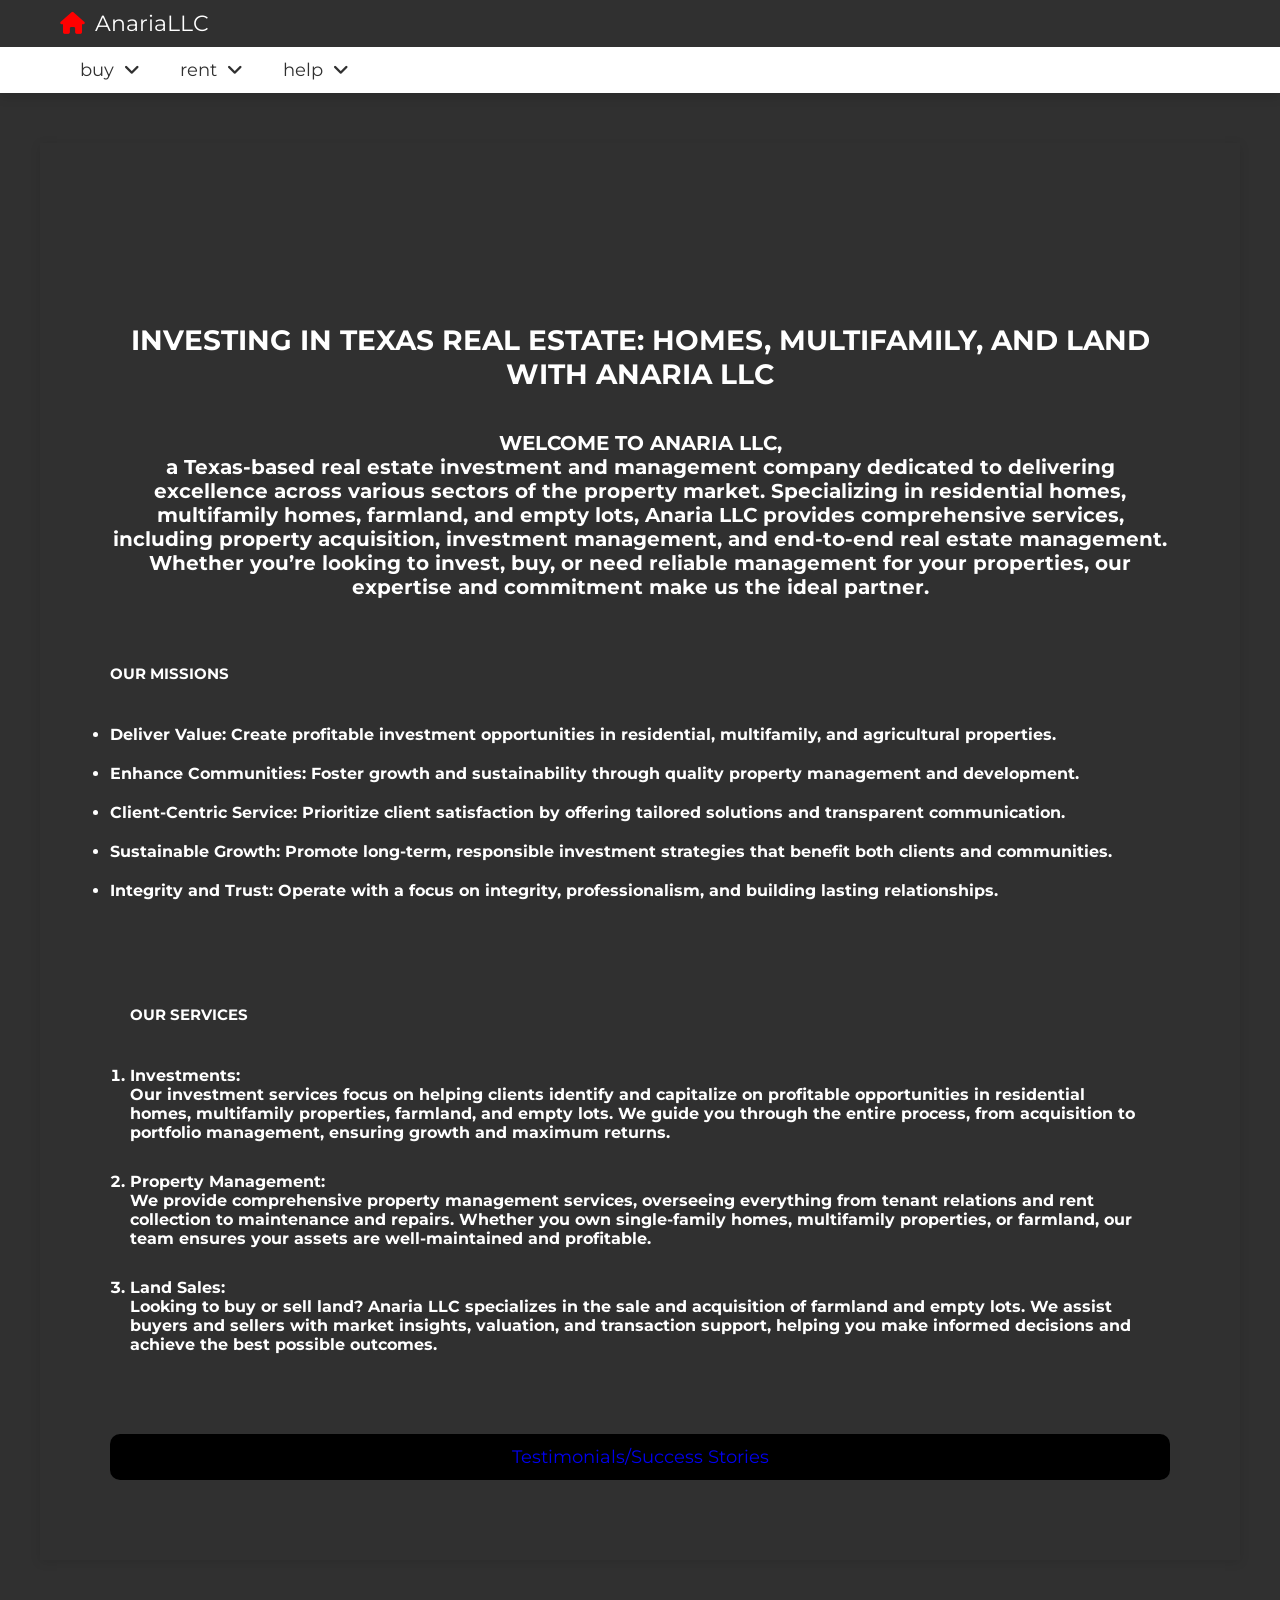
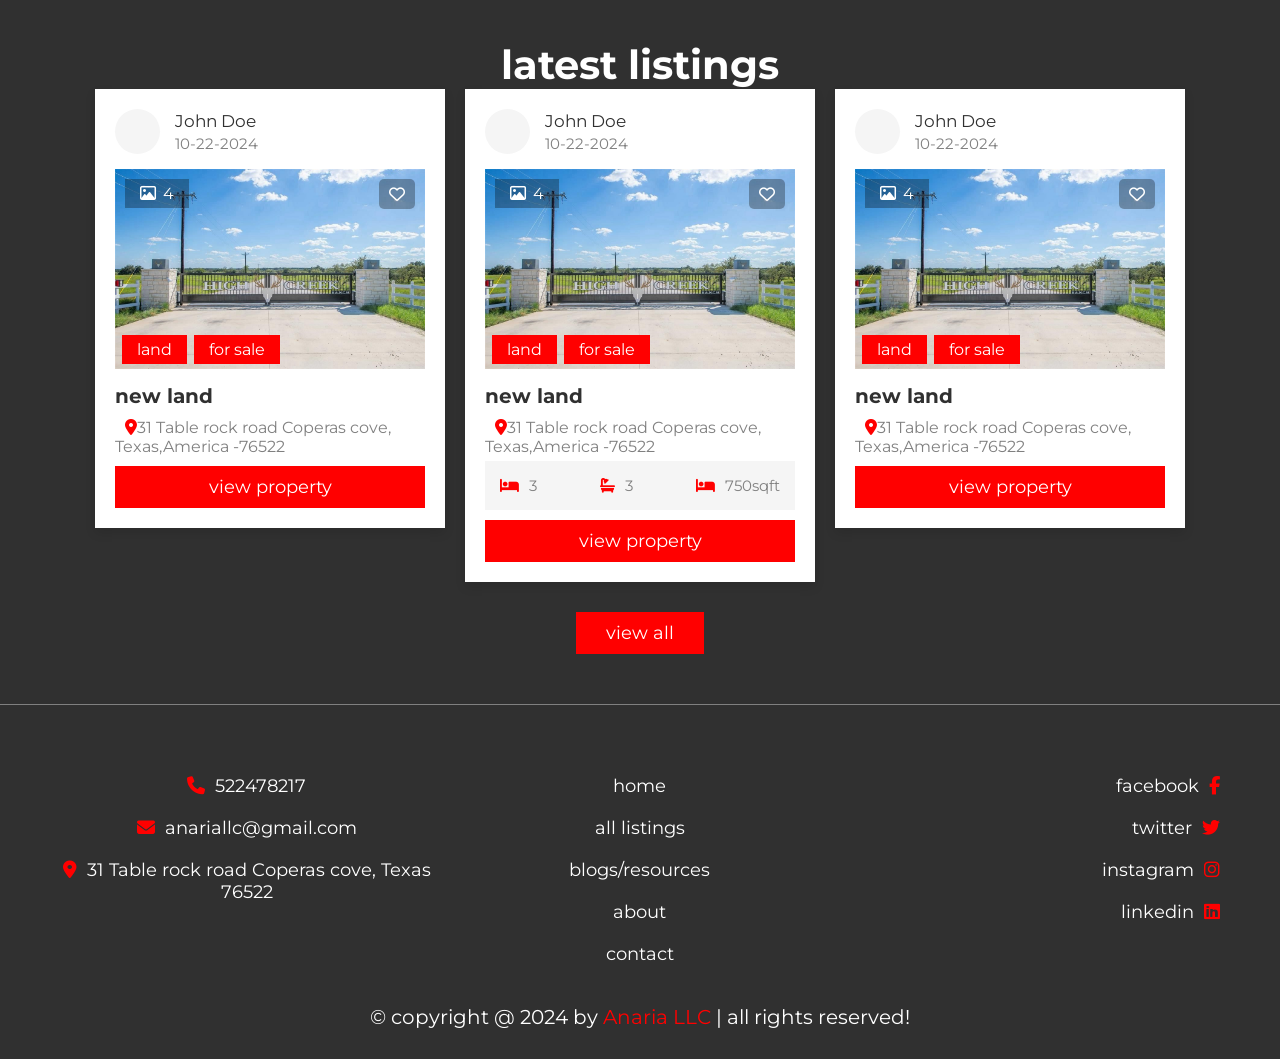
<file: index.html>
<!DOCTYPE html>
<html lang="en">
<head>
    <meta charset="UTF-8">
    <meta name="viewport" content="width=device-width, initial-scale=1.0">
    <title>Home</title>
    <!--font awesome cdn link-->
    <link rel="stylesheet" href="https://cdnjs.cloudflare.com/ajax/libs/font-awesome/6.6.0/css/all.min.css">

    <!--custom css file link-->
    <link rel="stylesheet" href="css/styles.css">
</head>
<body>
        <!-- header section starts here -->
    <header class="header">
        <nav class="navbar nav-1">
            <section class="flex">
            <a href="home.html" class="logo"><i class="fas fa-house"></i>AnariaLLC</a>
            <!-- <ul>
                <li><a href="dashboard.html">subscribe <i class="fas fa-paper-plane"></i></a></li>
            </ul> -->

            </section>
        </nav>

        <nav class="navbar nav-2">
            <section class="flex">
                <div id="menu-btn" class="fas fa-bars"></div>

                <div class="menu">
                    <ul>
                        <li><a href="#">buy<i class="fas fa-angle-down"></i></a>
                            <ul>
                                <li><a href="home.html">house</a></li>
                                <li><a href="flat.html">flat</a></li>
                                <li><a href="land.html">land</a></li>
                            </ul>
                        </li>
                        <li><a href="#">rent<i class="fas fa-angle-down"></i></a>
                            <ul>
                                <li><a href="house.html">house</a></i></li>
                                <li><a href="flat.html">flat</a></li>
                            </ul>
                        </li>
                        <li><a href="#">help<i class="fas fa-angle-down"></i></a>
                            <ul>
                                <li><a href="about.html">About Us</a></li>
                                <li><a href="contact.html">Contact Us</a></li>
                                <li><a href="faq.html">FAQ</a></li>
                            </ul>
                        </li>
                    </ul>
                </div>

                <!-- <ul>
                    <li><a href="#">account <i class="fas fa-angle-down"></i></a>
                        <ul>
                            <li><a href="login.html">login</a></li>
                            <li><a href="register.html">register</a></li>
                        </ul>
                    </li>
                </ul> -->
            </section>
        </nav>
    </header>

    <!-- header section ends here -->

    <!-- home section starts -->
     <div class="homee">
        <section class="intro">
            <h3>INVESTING IN TEXAS REAL ESTATE: HOMES, MULTIFAMILY, AND LAND WITH ANARIA LLC </h3>
            <h5>WELCOME TO ANARIA LLC, <br> a Texas-based real estate investment and management company dedicated to 
                delivering excellence across various sectors of the property market. Specializing in residential homes, 
                multifamily homes, farmland, and empty lots, Anaria LLC provides comprehensive services, including 
                property acquisition, investment management, and end-to-end real estate management. <br> Whether you’re 
                looking to invest, buy, or need reliable management for your properties, our expertise and commitment 
                make us the ideal partner.</h5>
            <h6>OUR MISSIONS </h6>
            <ul>
                <li>Deliver Value: Create profitable investment opportunities in residential, multifamily, and agricultural properties.</li>
                <li>Enhance Communities: Foster growth and sustainability through quality property management and development.</li>
                <li>Client-Centric Service: Prioritize client satisfaction by offering tailored solutions and transparent communication.</li>
                <li>Sustainable Growth: Promote long-term, responsible investment strategies that benefit both clients and communities.</li>
                <li>Integrity and Trust: Operate with a focus on integrity, professionalism, and building lasting relationships.</li>
            </ul>
            <section class="missions/services">
                <h6>OUR SERVICES</h6>
                <ol>
                    <li>Investments: <br>
                    Our investment services focus on helping clients identify and capitalize on profitable opportunities in residential 
                    homes, multifamily properties, farmland, and empty lots. We guide you through the entire process, from acquisition 
                    to portfolio management, ensuring growth and maximum returns.</li>
                    <li>Property Management: <br>
                    We provide comprehensive property management services, overseeing everything from tenant relations and rent 
                    collection to maintenance and repairs. Whether you own single-family homes, multifamily properties, or farmland, 
                    our team ensures your assets are well-maintained and profitable.</li>
                    <li>Land Sales: <br>
                    Looking to buy or sell land? Anaria LLC specializes in the sale and acquisition of farmland and empty lots. We assist 
                    buyers and sellers with market insights, valuation, and transaction support, helping you make informed decisions and 
                    achieve the best possible outcomes.</li>
                </ol>
            </section>
            <button type="submit" class="button"><a href="testimonials.html">Testimonials/Success Stories</a></button>
        </section>
     </div>
    
        <section class="listings">
            <h1 class="heading">latest listings</h1>
            <div class="box-container">
                <div class="box">
                    <div class="admin">
                        <h3></h3>
                        <div>
                            <p>John Doe</p>
                            <span>10-22-2024</span>
                        </div>
                    </div>
                    <div class="thumb">
                        <p class="total-images"><i class="far fa-image"></i><span>4</span></p>
                        <p class="type"><span>land</span><span>for sale</span></p>
                        <form action="" method="post" class="save">
                            <button type="submit" name="save" class="far fa-heart"></button>
                        </form>
                        <img src="images/land.jpg" alt="" >
                    </div>
                    <h3 class="name">new land</h3>
                    <p class="location"><i class="fas fa-map-marker-alt"></i><span>31 Table rock road Coperas cove, Texas,America -76522</span></p>
                    <!-- <div class="flex">
                        <p><i class="fas fa-bed"></i><span>3</span></p>
                        <p><i class="fas fa-bath"></i><span>3</span></p>
                        <p><i class="fas fa-bed"></i><span>3</span></p>
                    </div> -->
                    <a href="view_properties.html" class="btn">view property</a>
                </div>
                <div class="box">
                    <div class="admin">
                        <h3></h3>
                        <div>
                            <p>John Doe</p>
                            <span>10-22-2024</span>
                        </div>
                    </div>
                    <div class="thumb">
                        <p class="total-images"><i class="far fa-image"></i><span>4</span></p>
                        <p class="type"><span>land</span><span>for sale</span></p>
                        <form action="" method="post" class="save">
                            <button type="submit" name="save" class="far fa-heart"></button>
                        </form>
                        <img src="images/land.jpg" alt="" >
                    </div>
                    <h3 class="name">new land</h3>
                    <p class="location"><i class="fas fa-map-marker-alt"></i><span>31 Table rock road Coperas cove, Texas,America -76522</span></p>
                    <div class="flex">
                        <p><i class="fas fa-bed"></i><span>3</span></p>
                        <p><i class="fas fa-bath"></i><span>3</span></p>
                        <p><i class="fas fa-bed"></i><span>750sqft</span></p>
                    </div>
                    <a href="view_properties.html" class="btn">view property</a>
                </div>
                <div class="box">
                    <div class="admin">
                        <h3></h3>
                        <div>
                            <p>John Doe</p>
                            <span>10-22-2024</span>
                        </div>
                    </div>
                    <div class="thumb">
                        <p class="total-images"><i class="far fa-image"></i><span>4</span></p>
                        <p class="type"><span>land</span><span>for sale</span></p>
                        <form action="" method="post" class="save">
                            <button type="submit" name="save" class="far fa-heart"></button>
                        </form>
                        <img src="images/land.jpg" alt="" >
                    </div>
                    <h3 class="name">new land</h3>
                    <p class="location"><i class="fas fa-map-marker-alt"></i><span>31 Table rock road Coperas cove, Texas,America -76522</span></p>
                    <!-- <div class="flex">
                        <p><i class="fas fa-bed"></i><span>3</span></p>
                        <p><i class="fas fa-bed"></i><span>3</span></p>
                        <p><i class="fas fa-bed"></i><span>3</span></p>
                    </div> -->
                    <a href="view_properties.html" class="btn">view property</a>
                </div>
            </div>
            <div style="margin-top: 2rem; text-align: center;">
                <a href="listings.html" class="inline-btn">view all</a>
            </div>
        </section>
     </div>
    <!-- home section ends -->

















    <!-- footer section starts -->
     <footer class="footer">
        <section class="flex">
            <div class="box">
                <!-- <a href="tel:1234567890"><i class="fas fa-phone"></i><span>1234567890</span></a> -->
                <a href="tel:1223334444"><i class="fas fa-phone"></i><span>522478217</span></a>
                <a href="mailto:anariallc@gmail.com"><i class="fas fa-envelope"></i><span>anariallc@gmail.com</span></a>
                <a href="#"><i class="fas fa-map-marker-alt"></i><span>31 Table rock road Coperas cove, Texas 76522</span></a>
            </div>

            <div class="box">
                <a href="home.html"><span>home</span></a>
                <a href="listings.html"><span>all listings</span></a>
                <a href="blogs_resources.html"><span>blogs/resources</span></a>
                <a href="about.html"><span>about</span></a>
                <a href="contact.html"><span>contact</span></a>
            </div>

            <div class="box">
                <a href="#"><span>facebook</span><i class="fab fa-facebook-f"></i></a>
                <a href="#"><span>twitter</span><i class="fab fa-twitter"></i></a>
                <a href="#"><span>instagram</span><i class="fab fa-instagram"></i></a>
                <a href="#"><span>linkedin</span><i class="fab fa-linkedin"></i></a>
            </div>
        </section>

        <div class="credit">&copy; copyright @ 2024 by <span>Anaria LLC</span> |  all rights reserved!</div>
     </footer>
    <!-- footer section ends -->

    <!--custom js file link-->
    <script src="js/script.js"></script>
</body>
</html>
</file>
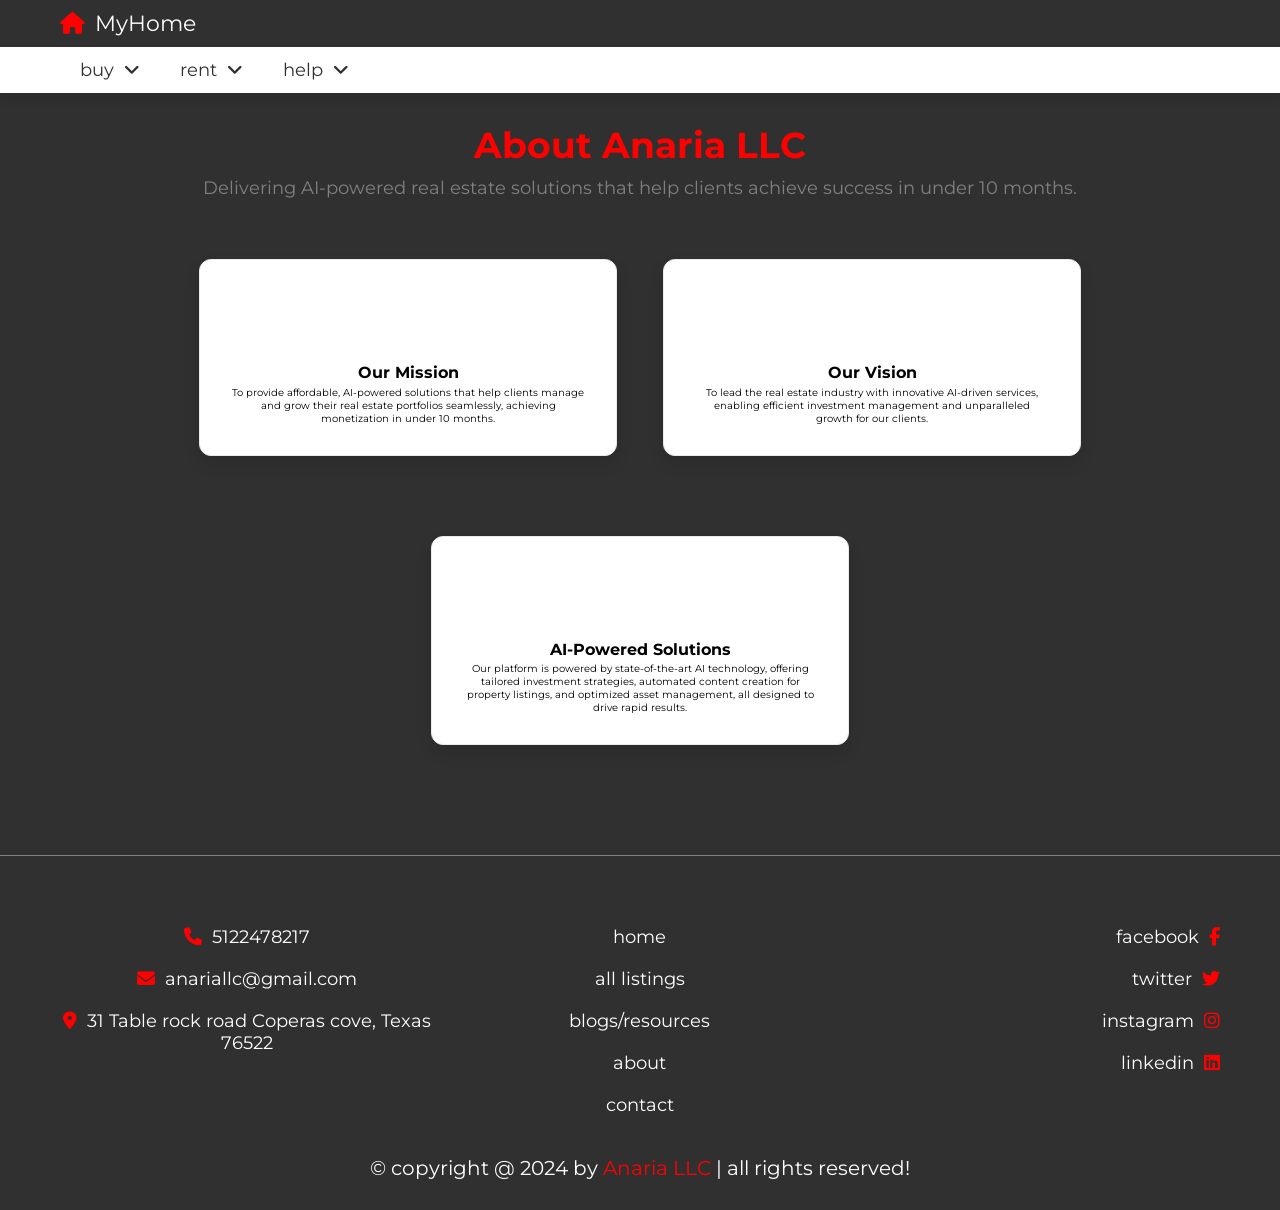
<file: about.html>
<!DOCTYPE html>
<html lang="en">
<head>
    <meta charset="UTF-8">
    <meta name="viewport" content="width=device-width, initial-scale=1.0">
    <title>About Us</title>
    <!--font awesome cdn link-->
    <link rel="stylesheet" href="https://cdnjs.cloudflare.com/ajax/libs/font-awesome/6.6.0/css/all.min.css">

    <!--custom css file link-->
    <link rel="stylesheet" href="css/styles.css">
</head>
<body>
    <header class="header">
        <nav class="navbar nav-1">
            <section class="flex">
            <a href="home.html" class="logo"><i class="fas fa-house"></i>MyHome</a>

            </section>
        </nav>

        <nav class="navbar nav-2">
            <section class="flex">
                <div id="menu-btn" class="fas fa-bars"></div>

                <div class="menu">
                    <ul>
                        <li><a href="#">buy<i class="fas fa-angle-down"></i></a>
                            <ul>
                                <li><a href="home.html">house</a></li>
                                <li><a href="flat.html">flat</a></li>
                                <li><a href="land.html">land</a></li>
                            </ul>
                        </li>
                        <li><a href="#">rent<i class="fas fa-angle-down"></i></a>
                            <ul>
                                <li><a href="home.html">house</a></i></li>
                                <li><a href="flat.html">flat</a></li>
                            </ul>
                        </li>
                        <li><a href="#">help<i class="fas fa-angle-down"></i></a>
                            <ul>
                                <li><a href="about.html">About Us</a></li>
                                <li><a href="contact.html">Contact Us</a></li>
                                <li><a href="faq.html">FAQ</a></li>
                            </ul>
                        </li>
                    </ul>
                </div>

                <!-- <ul>
                    <li><a href="#">account <i class="fas fa-angle-down"></i></a>
                        <ul>
                            <li><a href="login.html">login</a></li>
                            <li><a href="register.html">register</a></li>
                        </ul>
                    </li>
                </ul> -->
            </section>
        </nav>
    </header>

    <!-- about starts Here -->
     
    <section class="about-section">
        <div class="container">
            <!-- Header -->
            <div class="header">
                <h2>About Anaria LLC</h2>
                <p>Delivering AI-powered real estate solutions that help clients achieve success in under 10 months.</p>
            </div>

            <!-- Mission and Vision -->
            <div class="mission-vision">
                <div class="card">
                    <i class="fas fa-bullseye"></i>
                    <h3>Our Mission</h3>
                    <p>To provide affordable, AI-powered solutions that help clients manage and grow their real estate portfolios seamlessly, achieving monetization in under 10 months.</p>
                </div>

                <div class="card">
                    <i class="fas fa-eye"></i>
                    <h3>Our Vision</h3>
                    <p>To lead the real estate industry with innovative AI-driven services, enabling efficient investment management and unparalleled growth for our clients.</p>
                </div>
            </div>
            <!-- AI Technology -->
            <div class="ai-technology">
                <div class="card">
                    <i class="fas fa-robot"></i>
                    <h3>AI-Powered Solutions</h3>
                    <p>Our platform is powered by state-of-the-art AI technology, offering tailored investment strategies, automated content creation for property listings, and optimized asset management, all designed to drive rapid results.</p>
                </div>
            </div>
        </div>
    </section>



    <!-- about ends here -->

    <!-- footer section starts -->
     <footer class="footer">
        <section class="flex">
            <div class="box">
                <!-- <a href="tel:1234567890"><i class="fas fa-phone"></i><span>1234567890</span></a> -->
                <a href="tel:1223334444"><i class="fas fa-phone"></i><span>5122478217</span></a>
                <a href="mailto:anariallc@gmail.com"><i class="fas fa-envelope"></i><span>anariallc@gmail.com</span></a>
                <a href="#"><i class="fas fa-map-marker-alt"></i><span>31 Table rock road Coperas cove, Texas 76522</span></a>
            </div>

            <div class="box">
                <a href="home.html"><span>home</span></a>
                <a href="listings.html"><span>all listings</span></a>
                <a href="blogs_resources.html"><span>blogs/resources</span></a>
                <a href="about.html"><span>about</span></a>
                <a href="contact.html"><span>contact</span></a>
            </div>

            <div class="box">
                <a href="#"><span>facebook</span><i class="fab fa-facebook-f"></i></a>
                <a href="#"><span>twitter</span><i class="fab fa-twitter"></i></a>
                <a href="#"><span>instagram</span><i class="fab fa-instagram"></i></a>
                <a href="#"><span>linkedin</span><i class="fab fa-linkedin"></i></a>
            </div>
        </section>

        <div class="credit">&copy; copyright @ 2024 by <span>Anaria LLC</span> |  all rights reserved!</div>
     </footer>
    <!-- footer section ends -->

    <!--custom js file link-->
    <script src="js/script.js"></script>
</body>
</html>
</file>
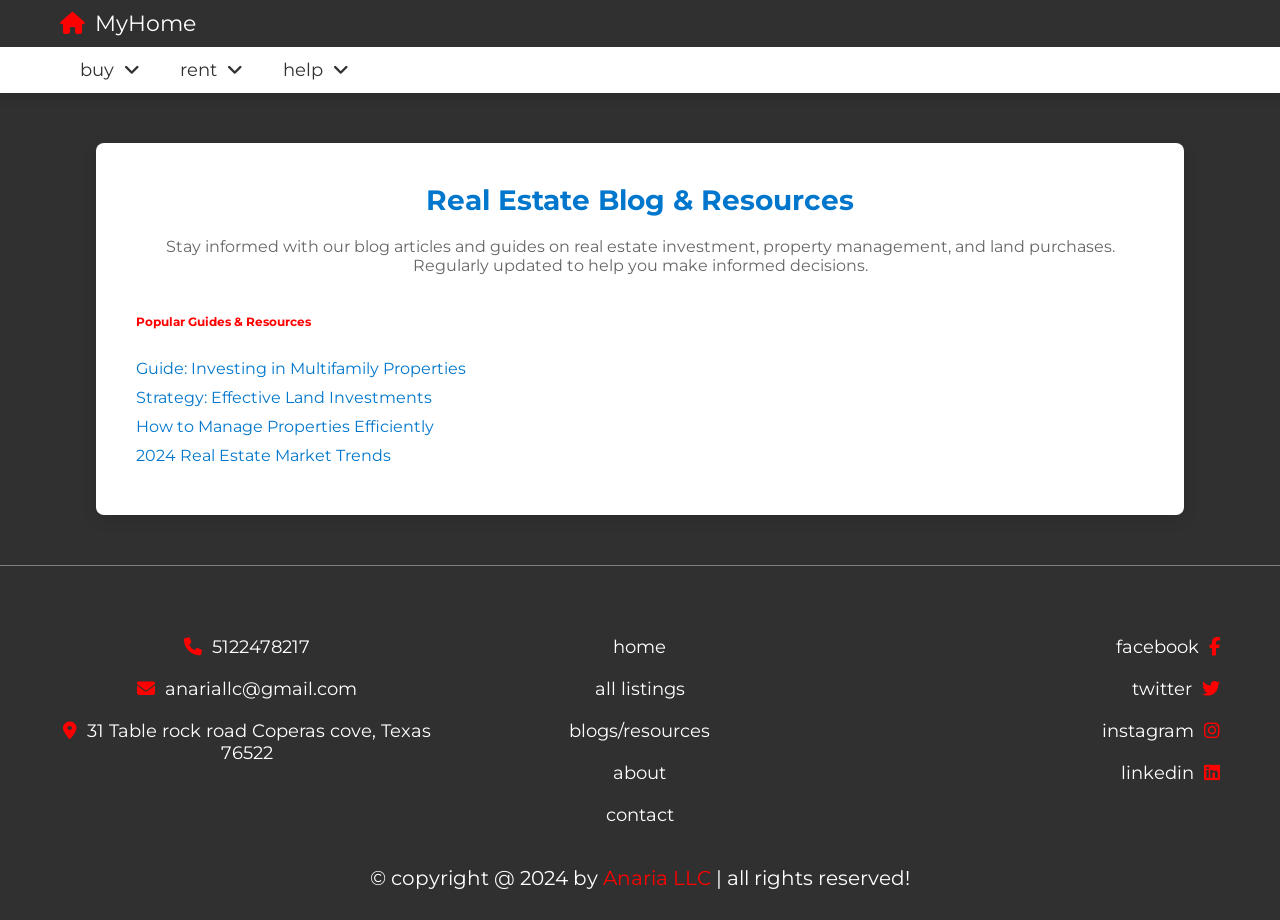
<file: blogs_resources.html>
<!DOCTYPE html>
<html lang="en">
<head>
    <meta charset="UTF-8">
    <meta name="viewport" content="width=device-width, initial-scale=1.0">
    <title>Blogs/Resources</title>
    <!--font awesome cdn link-->
    <link rel="stylesheet" href="https://cdnjs.cloudflare.com/ajax/libs/font-awesome/6.6.0/css/all.min.css">

    <!--custom css file link-->
    <link rel="stylesheet" href="css/styles.css">
</head>
<body>
    <header class="header">
        <nav class="navbar nav-1">
            <section class="flex">
            <a href="home.html" class="logo"><i class="fas fa-house"></i>MyHome</a>

            </section>
        </nav>

        <nav class="navbar nav-2">
            <section class="flex">
                <div id="menu-btn" class="fas fa-bars"></div>

                <div class="menu">
                    <ul>
                        <li><a href="#">buy<i class="fas fa-angle-down"></i></a>
                            <ul>
                                <li><a href="#">house</a></li>
                                <li><a href="#">flat</a></li>
                                <li><a href="#">land</a></li>
                            </ul>
                        </li>
                        <li><a href="#">rent<i class="fas fa-angle-down"></i></a>
                            <ul>
                                <li><a href="#">house</a></i></li>
                                <li><a href="#">flat</a></li>
                            </ul>
                        </li>
                        <li><a href="#">help<i class="fas fa-angle-down"></i></a>
                            <ul>
                                <li><a href="about.html">About Us</a></li>
                                <li><a href="contact.html">Contact Us</a></li>
                                <li><a href="faq.html">FAQ</a></li>
                            </ul>
                        </li>
                    </ul>
                </div>

                <!-- <ul>
                    <li><a href="#">account <i class="fas fa-angle-down"></i></a>
                        <ul>
                            <li><a href="login.html">login</a></li>
                            <li><a href="register.html">register</a></li>
                        </ul>
                    </li> -->
                </ul>
            </section>
        </nav>
    </header>

    <!-- blogs/resources starts Here -->
     
    <div class="blog-container">
        <h2>Real Estate Blog & Resources</h2>
        <p>Stay informed with our blog articles and guides on real estate investment, property management, and land purchases. Regularly updated to help you make informed decisions.</p>
        
        <div id="blogSection">
            <!-- Blog posts will be dynamically injected here -->
        </div>

        <h3>Popular Guides & Resources</h3>
        <ul class="guides-list">
            <li><a href="#">Guide: Investing in Multifamily Properties</a></li>
            <li><a href="#">Strategy: Effective Land Investments</a></li>
            <li><a href="#">How to Manage Properties Efficiently</a></li>
            <li><a href="#">2024 Real Estate Market Trends</a></li>
        </ul>
    </div>

    <!-- blogs/resources ends here -->

    <!-- footer section starts -->
     <footer class="footer">
        <section class="flex">
            <div class="box">
                <!-- <a href="tel:1234567890"><i class="fas fa-phone"></i><span>1234567890</span></a> -->
                <a href="tel:1223334444"><i class="fas fa-phone"></i><span>5122478217</span></a>
                <a href="mailto:anariallc@gmail.com"><i class="fas fa-envelope"></i><span>anariallc@gmail.com</span></a>
                <a href="#"><i class="fas fa-map-marker-alt"></i><span>31 Table rock road Coperas cove, Texas 76522</span></a>
            </div>

            <div class="box">
                <a href="home.html"><span>home</span></a>
                <a href="listings.html"><span>all listings</span></a>
                <a href="blogs_resources.html"><span>blogs/resources</span></a>
                <a href="about.html"><span>about</span></a>
                <a href="contact.html"><span>contact</span></a>
            </div>

            <div class="box">
                <a href="#"><span>facebook</span><i class="fab fa-facebook-f"></i></a>
                <a href="#"><span>twitter</span><i class="fab fa-twitter"></i></a>
                <a href="#"><span>instagram</span><i class="fab fa-instagram"></i></a>
                <a href="#"><span>linkedin</span><i class="fab fa-linkedin"></i></a>
            </div>
        </section>

        <div class="credit">&copy; copyright @ 2024 by <span>Anaria LLC</span> |  all rights reserved!</div>
     </footer>
    <!-- footer section ends -->

    <!--custom js file link-->
    <script src="js/script.js"></script>
</body>
</html>
</file>
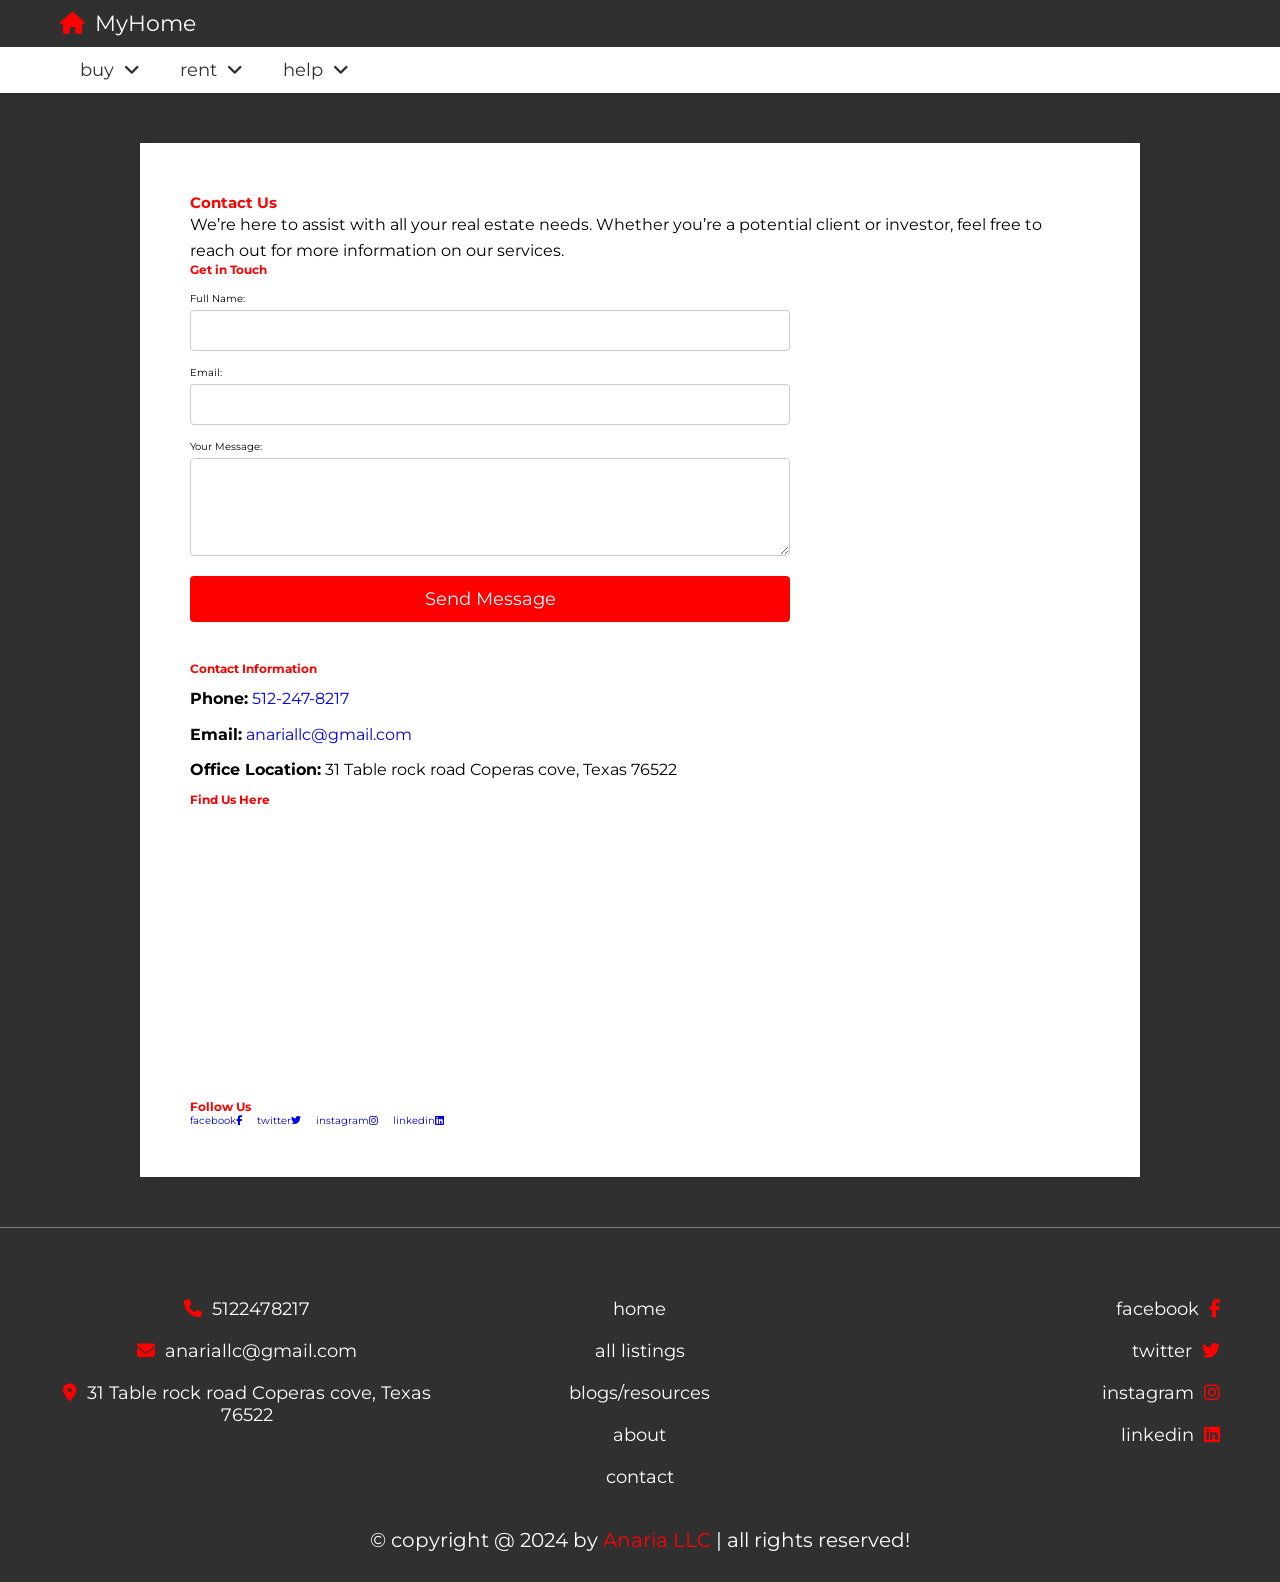
<file: contact.html>
<!DOCTYPE html>
<html lang="en">
<head>
    <meta charset="UTF-8">
    <meta name="viewport" content="width=device-width, initial-scale=1.0">
    <title>Contact Us</title>
    <!--font awesome cdn link-->
    <link rel="stylesheet" href="https://cdnjs.cloudflare.com/ajax/libs/font-awesome/6.6.0/css/all.min.css">

    <!--custom css file link-->
    <link rel="stylesheet" href="css/styles.css">
</head>
<body>
    <header class="header">
        <nav class="navbar nav-1">
            <section class="flex">
            <a href="home.html" class="logo"><i class="fas fa-house"></i>MyHome</a>

            </section>
        </nav>

        <nav class="navbar nav-2">
            <section class="flex">
                <div id="menu-btn" class="fas fa-bars"></div>

                <div class="menu">
                    <ul>
                        <li><a href="#">buy<i class="fas fa-angle-down"></i></a>
                            <ul>
                                <li><a href="house.html">house</a></li>
                                <li><a href="flat.html">flat</a></li>
                                <li><a href="land.html">land</a></li>
                            </ul>
                        </li>
                        <li><a href="#">rent<i class="fas fa-angle-down"></i></a>
                            <ul>
                                <li><a href="house.html">house</a></i></li>
                                <li><a href="flat.html">flat</a></li>
                            </ul>
                        </li>
                        <li><a href="#">help<i class="fas fa-angle-down"></i></a>
                            <ul>
                                <li><a href="about.html">About Us</a></li>
                                <li><a href="contact.html">Contact Us</a></li>
                                <li><a href="faq.html">FAQ</a></li>
                            </ul>
                        </li>
                    </ul>
                </div>

                <!-- <ul>
                    <li><a href="#">account <i class="fas fa-angle-down"></i></a>
                        <ul>
                            <li><a href="login.html">login</a></li>
                            <li><a href="register.html">register</a></li>
                        </ul>
                    </li>
                </ul> -->
            </section>
        </nav>
    </header>

    <!-- home section starts -->

    <section class="contact-section">
        <h2>Contact Us</h2>
        <p>We’re here to assist with all your real estate needs. Whether you’re a potential client or investor, feel free to reach out for more information on our services.</p>
        
        <div class="contact-details">
            <h3>Get in Touch</h3>
            <form class="contact-form">
                <label for="name">Full Name:</label>
                <input type="text" id="name" name="name" required>

                <label for="email">Email:</label>
                <input type="email" id="email" name="email" required>

                <label for="message">Your Message:</label>
                <textarea id="message" name="message" rows="4" required></textarea>

                <button type="submit">Send Message</button>
            </form>
            
            <div class="contact-info">
                <h3>Contact Information</h3>
                <p><strong>Phone:</strong> <a href="tel:123-456-7890">512-247-8217</a></p>
                <p><strong>Email:</strong> <a href="mailto:anariallc@gmail.com"><span>anariallc@gmail.com</span></a></p>
                <p><strong>Office Location:</strong> 31 Table rock road Coperas cove, Texas 76522</p>

                <h3>Find Us Here</h3>
                <div class="map-container">
                    <!-- Embed your Google Map -->
                    <iframe 
                        src="https://www.google.com/maps/embed?pb=!1m18!1m12!1m3!1d3478.123456789012!2d-96.1234567!3d32.1234567!2m3!1f0!2f0!3f0!3m2!1i1024!2i768!4f13.1!3m3!1m2!1s0x864c19b123456789%3A0x123456789abcdef!2s1234+Real+Estate+Blvd%2C+Dallas%2C+TX!5e0!3m2!1sen!2sus!4v1611234567890" 
                        width="100%" 
                        height="250" 
                        style="border:0;" 
                        allowfullscreen="" 
                        loading="lazy">
                    </iframe>
                </div>

                <h3>Follow Us</h3>
                <div class="social-media">
                    <a href="#"><span>facebook</span><i class="fab fa-facebook-f"></i></a>
                    <a href="#"><span>twitter</span><i class="fab fa-twitter"></i></a>
                    <a href="#"><span>instagram</span><i class="fab fa-instagram"></i></a>
                    <a href="#"><span>linkedin</span><i class="fab fa-linkedin"></i></a>
                </div>
            </div>
        </div>
    </section>

    <!-- home section end -->

    <!-- footer section starts -->
     <footer class="footer">
        <section class="flex">
            <div class="box">
                <!-- <a href="tel:1234567890"><i class="fas fa-phone"></i><span>1234567890</span></a> -->
                <a href="tel:1223334444"><i class="fas fa-phone"></i><span>5122478217</span></a>
                <a href="mailto:anariallc@gmail.com"><i class="fas fa-envelope"></i><span>anariallc@gmail.com</span></a>
                <a href="#"><i class="fas fa-map-marker-alt"></i><span>31 Table rock road Coperas cove, Texas 76522</span></a>
            </div>

            <div class="box">
                <a href="home.html"><span>home</span></a>
                <a href="listings.html"><span>all listings</span></a>
                <a href="blogs_resources.html"><span>blogs/resources</span></a>
                <a href="about.html"><span>about</span></a>
                <a href="contact.html"><span>contact</span></a>
            </div>

            <div class="box">
                <a href="#"><span>facebook</span><i class="fab fa-facebook-f"></i></a>
                <a href="#"><span>twitter</span><i class="fab fa-twitter"></i></a>
                <a href="#"><span>instagram</span><i class="fab fa-instagram"></i></a>
                <a href="#"><span>linkedin</span><i class="fab fa-linkedin"></i></a>
            </div>
        </section>

        <div class="credit">&copy; copyright @ 2024 by <span>Anaria LLC</span> |  all rights reserved!</div>
     </footer>
    <!-- footer section ends -->

    <!--custom js file link-->
    <script src="js/script.js"></script>
</body>
</html>
</file>
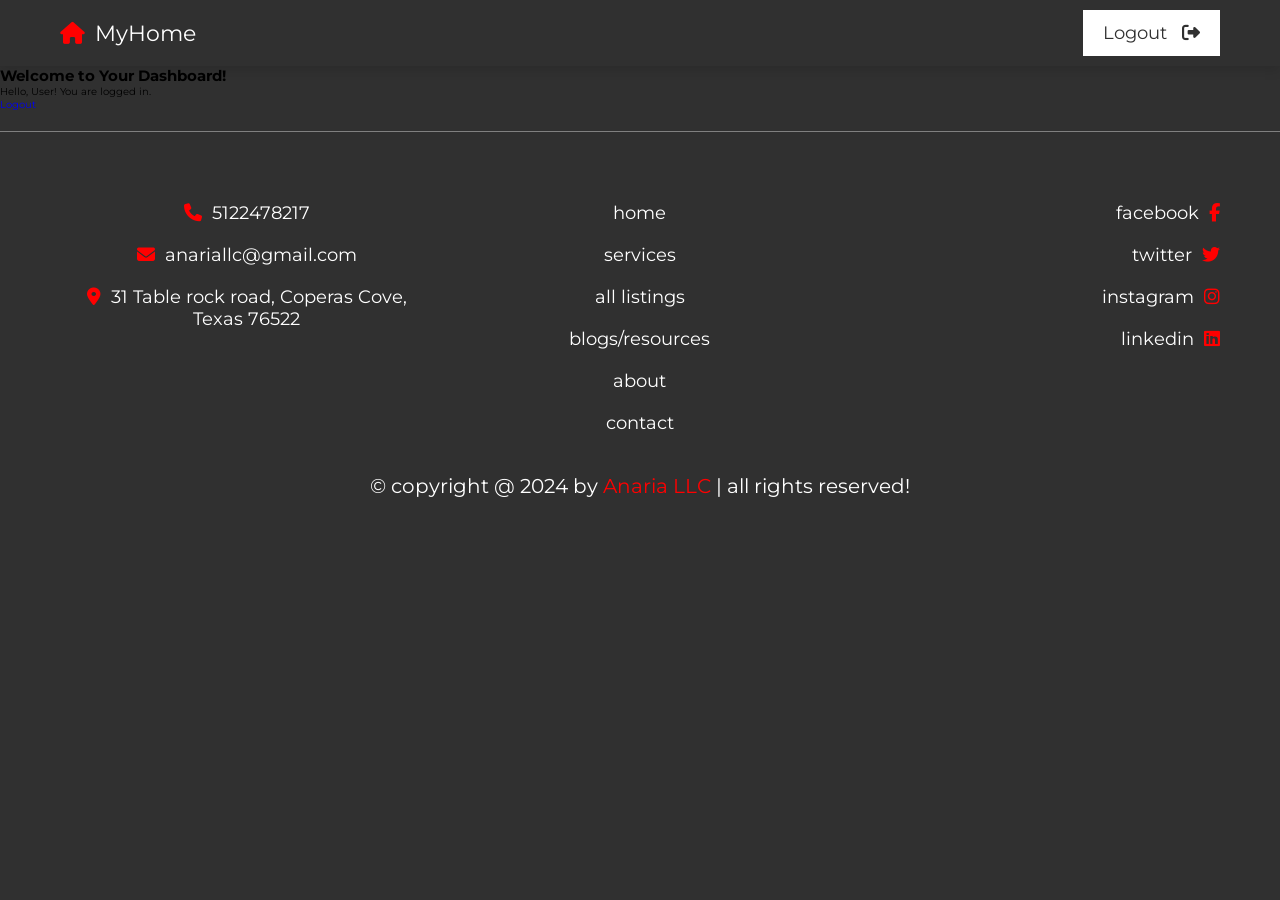
<file: dashboard.html>
<!DOCTYPE html>
<html lang="en">
<head>
    <meta charset="UTF-8">
    <meta name="viewport" content="width=device-width, initial-scale=1.0">
    <title>Dashboard</title>
    <!-- Font Awesome CDN link -->
    <link rel="stylesheet" href="https://cdnjs.cloudflare.com/ajax/libs/font-awesome/6.6.0/css/all.min.css">
    <!-- Custom CSS file link -->
    <link rel="stylesheet" href="css/styles.css">
</head>
<body>
    <header class="header">
        <nav class="navbar nav-1">
            <section class="flex">
                <a href="home.html" class="logo"><i class="fas fa-house"></i>MyHome</a>
                <ul>
                    <li><a href="logout.html">Logout <i class="fas fa-sign-out-alt"></i></a></li>
                </ul>
            </section>
        </nav>
    </header>

    <!-- Dashboard content starts -->
    <div class="dashboard-container">
        <div class="dashboard-box">
            <h2>Welcome to Your Dashboard!</h2>
            <p>Hello, <span id="username">User</span>! You are logged in.</p>
            <a href="logout.html" class="button">Logout</a>
        </div>
    </div>
    <!-- Dashboard content ends -->

    <!-- Footer section starts -->
    <footer class="footer">
        <section class="flex">
            <div class="box">
                <a href="tel:1223334444"><i class="fas fa-phone"></i><span>5122478217</span></a>
                <a href="mailto:anariallc@gmail.com"><i class="fas fa-envelope"></i><span>anariallc@gmail.com</span></a>
                <a href="#"><i class="fas fa-map-marker-alt"></i><span>31 Table rock road, Coperas Cove, Texas 76522</span></a>
            </div>
            <div class="box">
                <a href="home.html"><span>home</span></a>
                <a href="services.html"><span>services</span></a>
                <a href="listings.html"><span>all listings</span></a>
                <a href="blogs_resources.html"><span>blogs/resources</span></a>
                <a href="about.html"><span>about</span></a>
                <a href="contact.html"><span>contact</span></a>
            </div>
            <div class="box">
                <a href="#"><span>facebook</span><i class="fab fa-facebook-f"></i></a>
                <a href="#"><span>twitter</span><i class="fab fa-twitter"></i></a>
                <a href="#"><span>instagram</span><i class="fab fa-instagram"></i></a>
                <a href="#"><span>linkedin</span><i class="fab fa-linkedin"></i></a>
            </div>
        </section>
        <div class="credit">&copy; copyright @ 2024 by <span>Anaria LLC</span> | all rights reserved!</div>
    </footer>
    <!-- Footer section ends -->

</body>
</html>
</file>
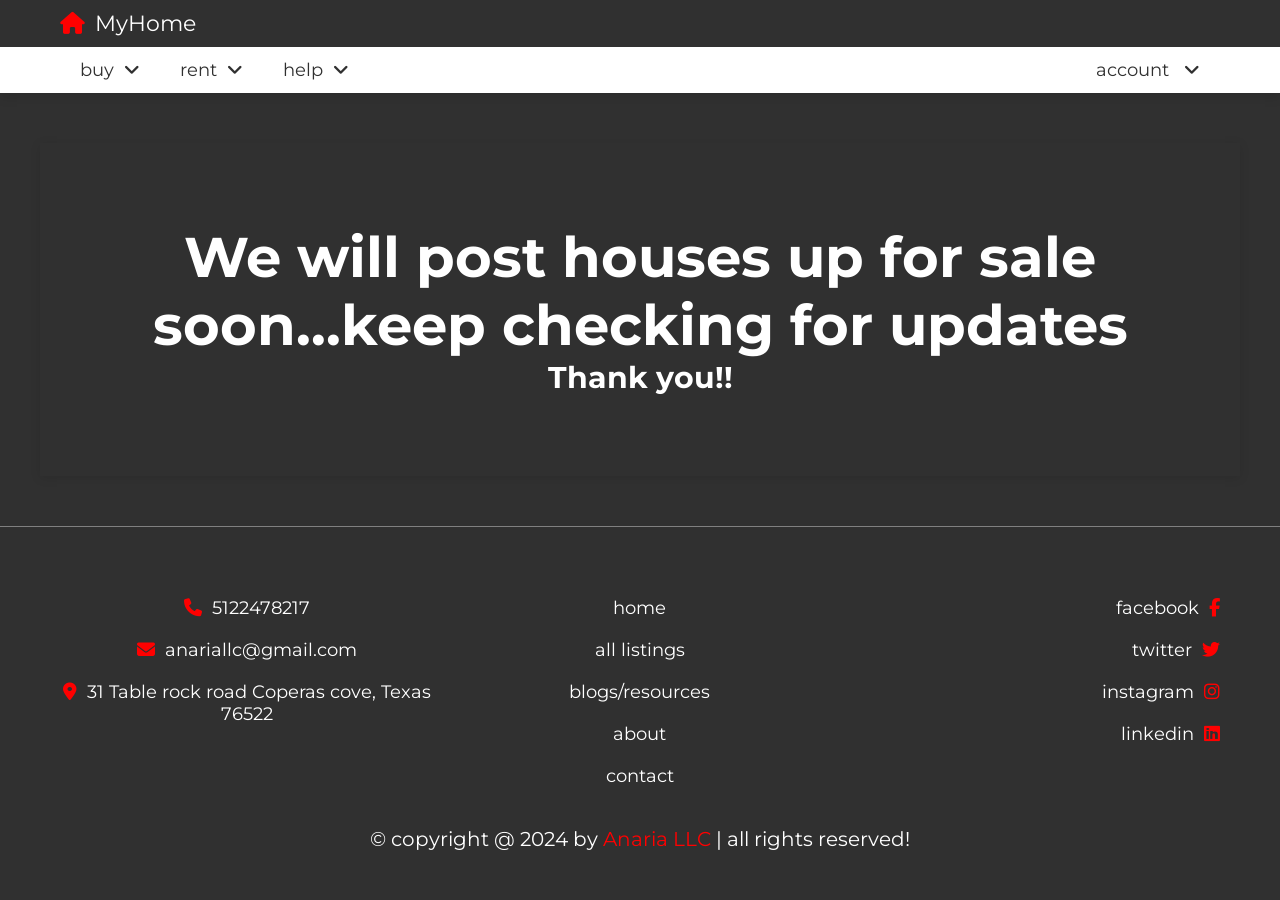
<file: faq.html>
<!DOCTYPE html>
<html lang="en">
<head>
    <meta charset="UTF-8">
    <meta name="viewport" content="width=device-width, initial-scale=1.0">
    <title>FAQ</title>
    <!--font awesome cdn link-->
    <link rel="stylesheet" href="https://cdnjs.cloudflare.com/ajax/libs/font-awesome/6.6.0/css/all.min.css">

    <!--custom css file link-->
    <link rel="stylesheet" href="css/styles.css">
</head>
<body>
    <header class="header">
        <nav class="navbar nav-1">
            <section class="flex">
            <a href="home.html" class="logo"><i class="fas fa-house"></i>MyHome</a>

            </section>
        </nav>

        <nav class="navbar nav-2">
            <section class="flex">
                <div id="menu-btn" class="fas fa-bars"></div>

                <div class="menu">
                    <ul>
                        <li><a href="#">buy<i class="fas fa-angle-down"></i></a>
                            <ul>
                                <li><a href="house.html">house</a></li>
                                <li><a href="flat.html">flat</a></li>
                                <li><a href="land.html">land</a></li>
                            </ul>
                        </li>
                        <li><a href="#">rent<i class="fas fa-angle-down"></i></a>
                            <ul>
                                <li><a href="house.html">house</a></i></li>
                                <li><a href="flat.html">flat</a></li>
                            </ul>
                        </li>
                        <li><a href="#">help<i class="fas fa-angle-down"></i></a>
                            <ul>
                                <li><a href="about.html">About Us</a></li>
                                <li><a href="contact.html">Contact Us</a></li>
                                <li><a href="faq.html">FAQ</a></li>
                            </ul>
                        </li>
                    </ul>
                </div>

                <ul>
                    <li><a href="#">account <i class="fas fa-angle-down"></i></a>
                        <ul>
                            <li><a href="login.html">login</a></li>
                            <li><a href="register.html">register</a></li>
                        </ul>
                    </li>
                </ul>
            </section>
        </nav>
    </header>

    <!-- home section starts here -->

    <div class="homee">
        <section class="intt">
            <h2>We will post houses up for sale soon...keep checking for updates</h2>
            <h3>Thank you!!</h3>
        </section>
    </div>
    <!-- home section ends here -->

    <!-- footer section starts -->
     <footer class="footer">
        <section class="flex">
            <div class="box">
                <!-- <a href="tel:1234567890"><i class="fas fa-phone"></i><span>1234567890</span></a> -->
                <a href="tel:1223334444"><i class="fas fa-phone"></i><span>5122478217</span></a>
                <a href="mailto:anariallc@gmail.com"><i class="fas fa-envelope"></i><span>anariallc@gmail.com</span></a>
                <a href="#"><i class="fas fa-map-marker-alt"></i><span>31 Table rock road Coperas cove, Texas 76522</span></a>
            </div>

            <div class="box">
                <a href="home.html"><span>home</span></a>
                <a href="listings.html"><span>all listings</span></a>
                <a href="blogs_resources.html"><span>blogs/resources</span></a>
                <a href="about.html"><span>about</span></a>
                <a href="contact.html"><span>contact</span></a>
            </div>

            <div class="box">
                <a href="#"><span>facebook</span><i class="fab fa-facebook-f"></i></a>
                <a href="#"><span>twitter</span><i class="fab fa-twitter"></i></a>
                <a href="#"><span>instagram</span><i class="fab fa-instagram"></i></a>
                <a href="#"><span>linkedin</span><i class="fab fa-linkedin"></i></a>
            </div>
        </section>

        <div class="credit">&copy; copyright @ 2024 by <span>Anaria LLC</span> |  all rights reserved!</div>
     </footer>
    <!-- footer section ends -->

    <!--custom js file link-->
    <script src="js/script.js"></script>
</body>
</html>
</file>
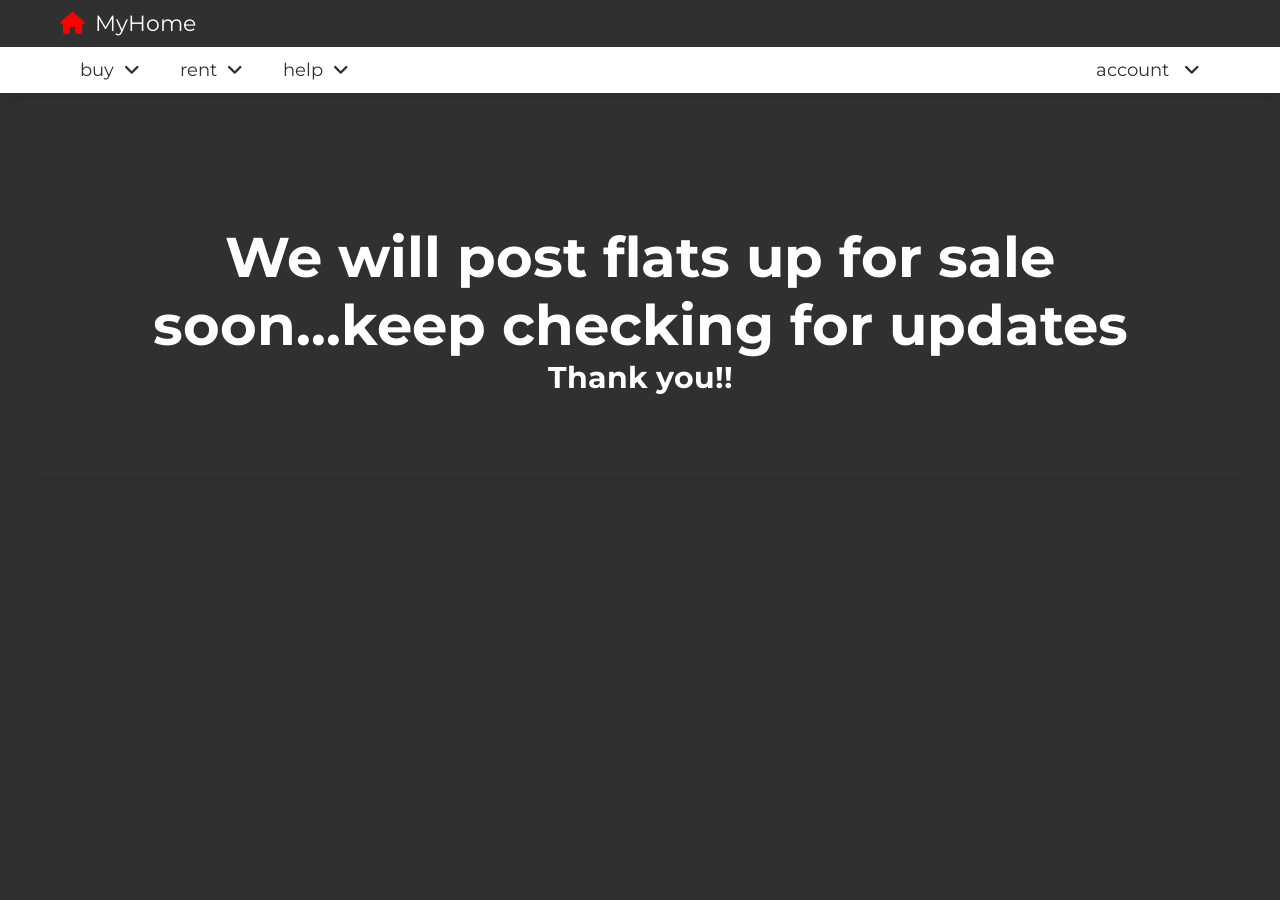
<file: flat.html>
<!DOCTYPE html>
<html lang="en">
<head>
    <meta charset="UTF-8">
    <meta name="viewport" content="width=device-width, initial-scale=1.0">
    <title>flat</title>
    <!--font awesome cdn link-->
    <link rel="stylesheet" href="https://cdnjs.cloudflare.com/ajax/libs/font-awesome/6.6.0/css/all.min.css">

    <!--custom css file link-->
    <link rel="stylesheet" href="css/styles.css">
</head>
<body>
    <header class="header">
        <nav class="navbar nav-1">
            <section class="flex">
            <a href="home.html" class="logo"><i class="fas fa-house"></i>MyHome</a>

            </section>
        </nav>

        <nav class="navbar nav-2">
            <section class="flex">
                <div id="menu-btn" class="fas fa-bars"></div>

                <div class="menu">
                    <ul>
                        <li><a href="#">buy<i class="fas fa-angle-down"></i></a>
                            <ul>
                                <li><a href="house.html">house</a></li>
                                <li><a href="flat.html">flat</a></li>
                                <li><a href="land.html">land</a></li>
                            </ul>
                        </li>
                        <li><a href="#">rent<i class="fas fa-angle-down"></i></a>
                            <ul>
                                <li><a href="house.html">house</a></i></li>
                                <li><a href="flat.html">flat</a></li>
                            </ul>
                        </li>
                        <li><a href="#">help<i class="fas fa-angle-down"></i></a>
                            <ul>
                                <li><a href="about.html">About Us</a></li>
                                <li><a href="contact.html">Contact Us</a></li>
                                <li><a href="faq.html">FAQ</a></li>
                            </ul>
                        </li>
                    </ul>
                </div>

                <ul>
                    <li><a href="#">account <i class="fas fa-angle-down"></i></a>
                        <ul>
                            <li><a href="login.html">login</a></li>
                            <li><a href="register.html">register</a></li>
                        </ul>
                    </li>
                </ul>
            </section>
        </nav>
    </header>

    <div class="homee">
        <section class="intt">
            <h2>We will post flats up for sale soon...keep checking for updates</h2>
            <h3>Thank you!!</h3>
        </section>
    </div>

    <!-- footer section starts -->
     <!-- <footer class="footer">
        <section class="flex">
            <div class="box">
                <!-- <a href="tel:1234567890"><i class="fas fa-phone"></i><span>1234567890</span></a> -->
                <!-- <a href="tel:1223334444"><i class="fas fa-phone"></i><span>5122478217</span></a>
                <a href="mailto:anariallc@gmail.com"><i class="fas fa-envelope"></i><span>anariallc@gmail.com</span></a>
                <a href="#"><i class="fas fa-map-marker-alt"></i><span>31 Table rock road Coperas cove, Texas 76522</span></a>
            </div> -->

            <!-- <div class="box">
                <a href="home.html"><span>home</span></a>
                <a href="services.html"><span>services</span></a>
                <a href="listings.html"><span>all listings</span></a>
                <a href="blogs_resources.html"><span>blogs/resources</span></a>
                <a href="about.html"><span>about</span></a>
                <a href="contact.html"><span>contact</span></a>
            </div> -->

            <!-- <div class="box">
                <a href="#"><span>facebook</span><i class="fab fa-facebook-f"></i></a>
                <a href="#"><span>twitter</span><i class="fab fa-twitter"></i></a>
                <a href="#"><span>instagram</span><i class="fab fa-instagram"></i></a>
                <a href="#"><span>linkedin</span><i class="fab fa-linkedin"></i></a>
            </div>
        </section> -->
<!-- 
        <div class="credit">&copy; copyright @ 2024 by <span>Anaria LLC</span> |  all rights reserved!</div>
     </footer> -->
    <!-- footer section ends -->

    <!--custom js file link-->
    <script src="js/script.js"></script>
</body>
</html>
</file>
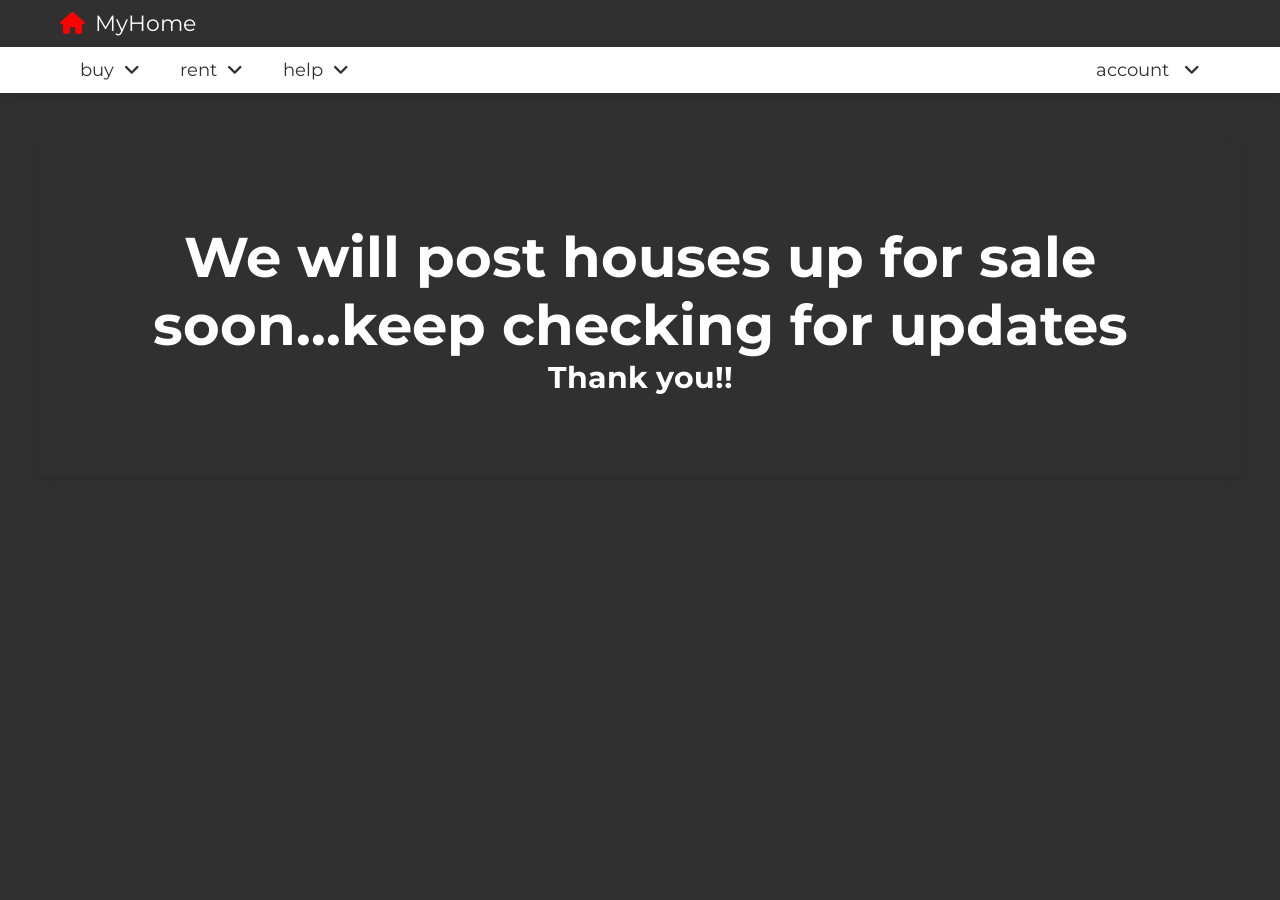
<file: house.html>
<!DOCTYPE html>
<html lang="en">
<head>
    <meta charset="UTF-8">
    <meta name="viewport" content="width=device-width, initial-scale=1.0">
    <title>house</title>
    <!--font awesome cdn link-->
    <link rel="stylesheet" href="https://cdnjs.cloudflare.com/ajax/libs/font-awesome/6.6.0/css/all.min.css">

    <!--custom css file link-->
    <link rel="stylesheet" href="css/styles.css">
</head>
<body>
    <header class="header">
        <nav class="navbar nav-1">
            <section class="flex">
            <a href="home.html" class="logo"><i class="fas fa-house"></i>MyHome</a>

            </section>
        </nav>

        <nav class="navbar nav-2">
            <section class="flex">
                <div id="menu-btn" class="fas fa-bars"></div>

                <div class="menu">
                    <ul>
                        <li><a href="#">buy<i class="fas fa-angle-down"></i></a>
                            <ul>
                                <li><a href="house.html">house</a></li>
                                <li><a href="flat.html">flat</a></li>
                                <li><a href="land.html">land</a></li>
                            </ul>
                        </li>
                        <li><a href="#">rent<i class="fas fa-angle-down"></i></a>
                            <ul>
                                <li><a href="house.html">house</a></i></li>
                                <li><a href="flat.html">flat</a></li>
                            </ul>
                        </li>
                        <li><a href="#">help<i class="fas fa-angle-down"></i></a>
                            <ul>
                                <li><a href="about.html">About Us</a></li>
                                <li><a href="contact.html">Contact Us</a></li>
                                <li><a href="faq.html">FAQ</a></li>
                            </ul>
                        </li>
                    </ul>
                </div>

                <ul>
                    <li><a href="#">account <i class="fas fa-angle-down"></i></a>
                        <ul>
                            <li><a href="login.html">login</a></li>
                            <li><a href="register.html">register</a></li>
                        </ul>
                    </li>
                </ul>
            </section>
        </nav>
    </header>

    <div class="homee">
        <section class="intt">
            <h2>We will post houses up for sale soon...keep checking for updates</h2>
            <h3>Thank you!!</h3>
        </section>
    </div>

    <!-- footer section starts -->
     <!-- <footer class="footer">
        <section class="flex">
            <div class="box"> -->
                <!-- <a href="tel:1234567890"><i class="fas fa-phone"></i><span>1234567890</span></a> -->
                <!-- <a href="tel:1223334444"><i class="fas fa-phone"></i><span>5122478217</span></a>
                <a href="mailto:anariallc@gmail.com"><i class="fas fa-envelope"></i><span>anariallc@gmail.com</span></a>
                <a href="#"><i class="fas fa-map-marker-alt"></i><span>31 Table rock road Coperas cove, Texas 76522</span></a>
            </div> -->
<!-- 
            <div class="box">
                <a href="home.html"><span>home</span></a>
                <a href="services.html"><span>services</span></a>
                <a href="listings.html"><span>all listings</span></a>
                <a href="blogs_resources.html"><span>blogs/resources</span></a>
                <a href="about.html"><span>about</span></a>
                <a href="contact.html"><span>contact</span></a>
            </div> -->

            <!-- <div class="box">
                <a href="#"><span>facebook</span><i class="fab fa-facebook-f"></i></a>
                <a href="#"><span>twitter</span><i class="fab fa-twitter"></i></a>
                <a href="#"><span>instagram</span><i class="fab fa-instagram"></i></a>
                <a href="#"><span>linkedin</span><i class="fab fa-linkedin"></i></a>
            </div>
        </section> -->

        <!-- <div class="credit">&copy; copyright @ 2024 by <span>Anaria LLC</span> |  all rights reserved!</div>
     </footer> -->
    <!-- footer section ends -->

    <!--custom js file link-->
    <script src="js/script.js"></script>
</body>
</html>
</file>
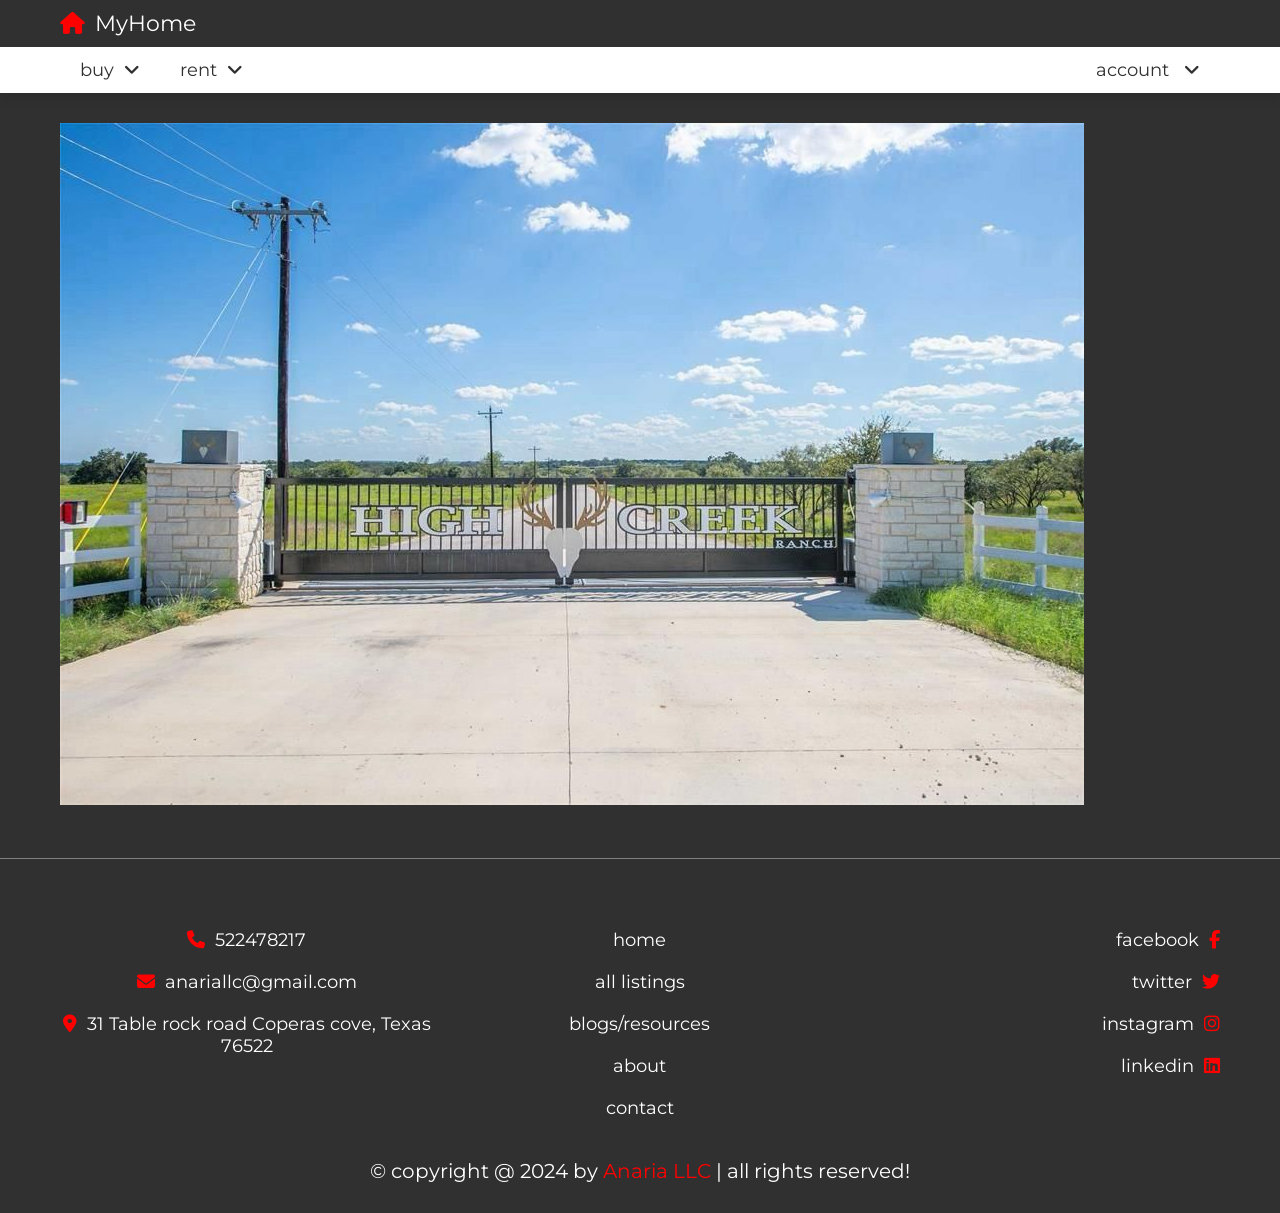
<file: land.html>
<!DOCTYPE html>
<html lang="en">
<head>
    <meta charset="UTF-8">
    <meta name="viewport" content="width=device-width, initial-scale=1.0">
    <title>buy land</title>
    <!--font awesome cdn link-->
    <link rel="stylesheet" href="https://cdnjs.cloudflare.com/ajax/libs/font-awesome/6.6.0/css/all.min.css">

    <!--custom css file link-->
    <link rel="stylesheet" href="css/styles.css">
</head>
<body>
        <!-- header section starts here -->
    <header class="header">
        <nav class="navbar nav-1">
            <section class="flex">
            <a href="home.html" class="logo"><i class="fas fa-house"></i>MyHome</a>

            </section>
        </nav>

        <nav class="navbar nav-2">
            <section class="flex">
                <div id="menu-btn" class="fas fa-bars"></div>

                <div class="menu">
                    <ul>
                        <li><a href="#">buy<i class="fas fa-angle-down"></i></a>
                            <ul>
                                <li><a href="house.html">house</a></li>
                                <li><a href="flat.html">flat</a></li>
                                <li><a href="land.html">land</a></li>
                            </ul>
                        </li>
                        <li><a href="#">rent<i class="fas fa-angle-down"></i></a>
                            <ul>
                                <li><a href="house.html">house</a></i></li>
                                <li><a href="flat.html">flat</a></li>
                            </ul>
                        </li>
                        <!-- <li><a href="#">help<i class="fas fa-angle-down"></i></a>
                            <ul>
                                <li><a href="about.html">About Us</a></li>
                                <li><a href="contact.html">Contact Us</a></li>
                                <li><a href="faq.html">FAQ</a></li>
                            </ul>
                        </li> -->
                    </ul>
                </div>

                <ul>
                    <li><a href="#">account <i class="fas fa-angle-down"></i></a>
                        <ul>
                            <li><a href="login.html">login</a></li>
                            <li><a href="register.html">register</a></li>
                        </ul>
                    </li>
                </ul>
            </section>
        </nav>
    </header>
    <!--home section starts here-->
    <section class="land">
        <img src="images/land.jpg" alt="">
    </section>
    <!-- home section ends here -->

    <!-- header section ends here -->

    <!-- home section starts -->
    <!-- home section ends -->

















    <!-- footer section starts -->
     <footer class="footer">
        <section class="flex">
            <div class="box">
                <!-- <a href="tel:1234567890"><i class="fas fa-phone"></i><span>1234567890</span></a> -->
                <a href="tel:1223334444"><i class="fas fa-phone"></i><span>522478217</span></a>
                <a href="mailto:anariallc@gmail.com"><i class="fas fa-envelope"></i><span>anariallc@gmail.com</span></a>
                <a href="#"><i class="fas fa-map-marker-alt"></i><span>31 Table rock road Coperas cove, Texas 76522</span></a>
            </div>

            <div class="box">
                <a href="home.html"><span>home</span></a>
                <a href="listings.html"><span>all listings</span></a>
                <a href="blogs_resources.html"><span>blogs/resources</span></a>
                <a href="about.html"><span>about</span></a>
                <a href="contact.html"><span>contact</span></a>
            </div>

            <div class="box">
                <a href="#"><span>facebook</span><i class="fab fa-facebook-f"></i></a>
                <a href="#"><span>twitter</span><i class="fab fa-twitter"></i></a>
                <a href="#"><span>instagram</span><i class="fab fa-instagram"></i></a>
                <a href="#"><span>linkedin</span><i class="fab fa-linkedin"></i></a>
            </div>
        </section>

        <div class="cerdit">&copy; copyright @ 2024 by <span>Anaria LLC</span> |  all rights reserved!</div>
     </footer>
    <!-- footer section ends -->

    <!--custom js file link-->
    <script src="js/script.js"></script>
</body>
</html>
</file>
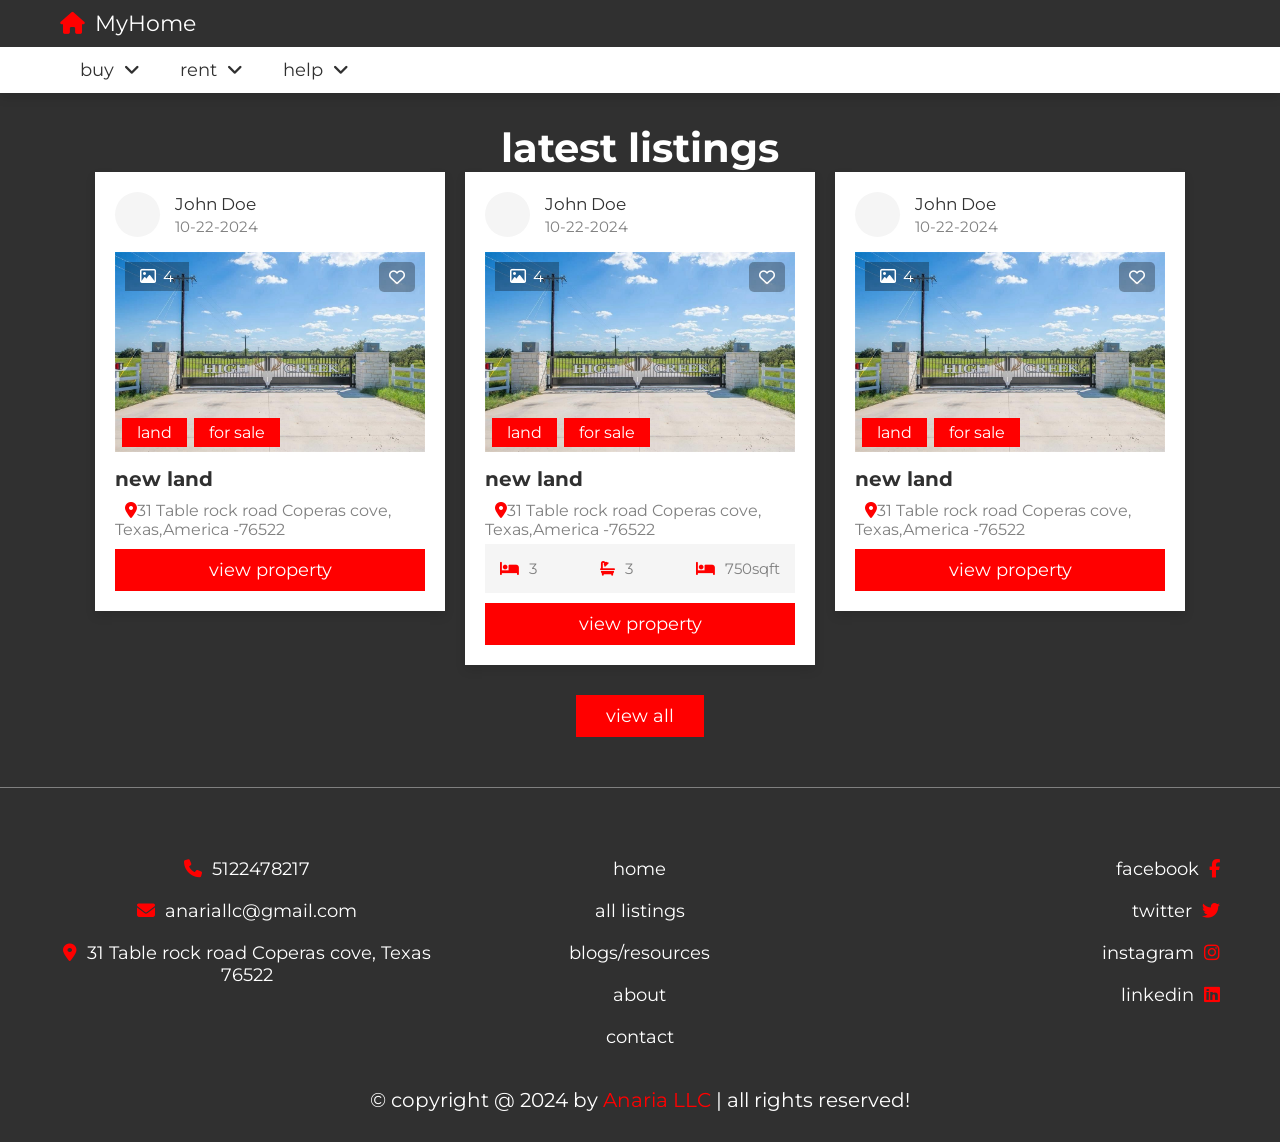
<file: listings.html>
<!DOCTYPE html>
<html lang="en">
<head>
    <meta charset="UTF-8">
    <meta name="viewport" content="width=device-width, initial-scale=1.0">
    <title>Listings</title>
    <!--font awesome cdn link-->
    <link rel="stylesheet" href="https://cdnjs.cloudflare.com/ajax/libs/font-awesome/6.6.0/css/all.min.css">

    <!--custom css file link-->
    <link rel="stylesheet" href="css/styles.css">
</head>
<body>
    <header class="header">
        <nav class="navbar nav-1">
            <section class="flex">
            <a href="home.html" class="logo"><i class="fas fa-house"></i>MyHome</a>

            </section>
        </nav>

        <nav class="navbar nav-2">
            <section class="flex">
                <div id="menu-btn" class="fas fa-bars"></div>

                <div class="menu">
                    <ul>
                        <li><a href="#">buy<i class="fas fa-angle-down"></i></a>
                            <ul>
                                <li><a href="house.html">house</a></li>
                                <li><a href="flat.html">flat</a></li>
                                <li><a href="land.html">land</a></li>
                            </ul>
                        </li>
                        <li><a href="#">rent<i class="fas fa-angle-down"></i></a>
                            <ul>
                                <li><a href="house.html">house</a></i></li>
                                <li><a href="flat.html">flat</a></li>
                            </ul>
                        </li>
                        <li><a href="#">help<i class="fas fa-angle-down"></i></a>
                            <ul>
                                <li><a href="about.html">About Us</a></li>
                                <li><a href="contact.html">Contact Us</a></li>
                                <li><a href="faq.html">FAQ</a></li>
                            </ul>
                        </li>
                    </ul>
                </div>

                <!-- <ul>
                    <li><a href="#">account <i class="fas fa-angle-down"></i></a>
                        <ul>
                            <li><a href="login.html">login</a></li>
                            <li><a href="register.html">register</a></li>
                        </ul>
                    </li>
                </ul> -->
            </section>
        </nav>
    </header>
    <!-- home starts here -->

    <section class="listings">
        <h1 class="heading">latest listings</h1>
        <div class="box-container">
            <div class="box">
                <div class="admin">
                    <h3></h3>
                    <div>
                        <p>John Doe</p>
                        <span>10-22-2024</span>
                    </div>
                </div>
                <div class="thumb">
                    <p class="total-images"><i class="far fa-image"></i><span>4</span></p>
                    <p class="type"><span>land</span><span>for sale</span></p>
                    <form action="" method="post" class="save">
                        <button type="submit" name="save" class="far fa-heart"></button>
                    </form>
                    <img src="images/land.jpg" alt="" >
                </div>
                <h3 class="name">new land</h3>
                <p class="location"><i class="fas fa-map-marker-alt"></i><span>31 Table rock road Coperas cove, Texas,America -76522</span></p>
                <!-- <div class="flex">
                    <p><i class="fas fa-bed"></i><span>3</span></p>
                    <p><i class="fas fa-bath"></i><span>3</span></p>
                    <p><i class="fas fa-bed"></i><span>3</span></p>
                </div> -->
                <a href="view_properties.html" class="btn">view property</a>
            </div>
            <div class="box">
                <div class="admin">
                    <h3></h3>
                    <div>
                        <p>John Doe</p>
                        <span>10-22-2024</span>
                    </div>
                </div>
                <div class="thumb">
                    <p class="total-images"><i class="far fa-image"></i><span>4</span></p>
                    <p class="type"><span>land</span><span>for sale</span></p>
                    <form action="" method="post" class="save">
                        <button type="submit" name="save" class="far fa-heart"></button>
                    </form>
                    <img src="images/land.jpg" alt="" >
                </div>
                <h3 class="name">new land</h3>
                <p class="location"><i class="fas fa-map-marker-alt"></i><span>31 Table rock road Coperas cove, Texas,America -76522</span></p>
                <div class="flex">
                    <p><i class="fas fa-bed"></i><span>3</span></p>
                    <p><i class="fas fa-bath"></i><span>3</span></p>
                    <p><i class="fas fa-bed"></i><span>750sqft</span></p>
                </div>
                <a href="view_properties.html" class="btn">view property</a>
            </div>
            <div class="box">
                <div class="admin">
                    <h3></h3>
                    <div>
                        <p>John Doe</p>
                        <span>10-22-2024</span>
                    </div>
                </div>
                <div class="thumb">
                    <p class="total-images"><i class="far fa-image"></i><span>4</span></p>
                    <p class="type"><span>land</span><span>for sale</span></p>
                    <form action="" method="post" class="save">
                        <button type="submit" name="save" class="far fa-heart"></button>
                    </form>
                    <img src="images/land.jpg" alt="" >
                </div>
                <h3 class="name">new land</h3>
                <p class="location"><i class="fas fa-map-marker-alt"></i><span>31 Table rock road Coperas cove, Texas,America -76522</span></p>
                <!-- <div class="flex">
                    <p><i class="fas fa-bed"></i><span>3</span></p>
                    <p><i class="fas fa-bed"></i><span>3</span></p>
                    <p><i class="fas fa-bed"></i><span>3</span></p>
                </div> -->
                <a href="view_properties.html" class="btn">view property</a>
            </div>
        </div>
        <div style="margin-top: 2rem; text-align: center;">
            <a href="listings.html" class="inline-btn">view all</a>
        </div>
    </section>
     <!-- home ends here -->

    <!-- footer section starts -->
     <footer class="footer">
        <section class="flex">
            <div class="box">
                <!-- <a href="tel:1234567890"><i class="fas fa-phone"></i><span>1234567890</span></a> -->
                <a href="tel:1223334444"><i class="fas fa-phone"></i><span>5122478217</span></a>
                <a href="mailto:anariallc@gmail.com"><i class="fas fa-envelope"></i><span>anariallc@gmail.com</span></a>
                <a href="#"><i class="fas fa-map-marker-alt"></i><span>31 Table rock road Coperas cove, Texas 76522</span></a>
            </div>

            <div class="box">
                <a href="home.html"><span>home</span></a>
                <a href="listings.html"><span>all listings</span></a>
                <a href="blogs_resources.html"><span>blogs/resources</span></a>
                <a href="about.html"><span>about</span></a>
                <a href="contact.html"><span>contact</span></a>
            </div>

            <div class="box">
                <a href="#"><span>facebook</span><i class="fab fa-facebook-f"></i></a>
                <a href="#"><span>twitter</span><i class="fab fa-twitter"></i></a>
                <a href="#"><span>instagram</span><i class="fab fa-instagram"></i></a>
                <a href="#"><span>linkedin</span><i class="fab fa-linkedin"></i></a>
            </div>
        </section>

        <div class="credit">&copy; copyright @ 2024 by <span>Anaria LLC</span> |  all rights reserved!</div>
     </footer>
    <!-- footer section ends -->

    <!--custom js file link-->
    <script src="js/script.js"></script>
</body>
</html>
</file>
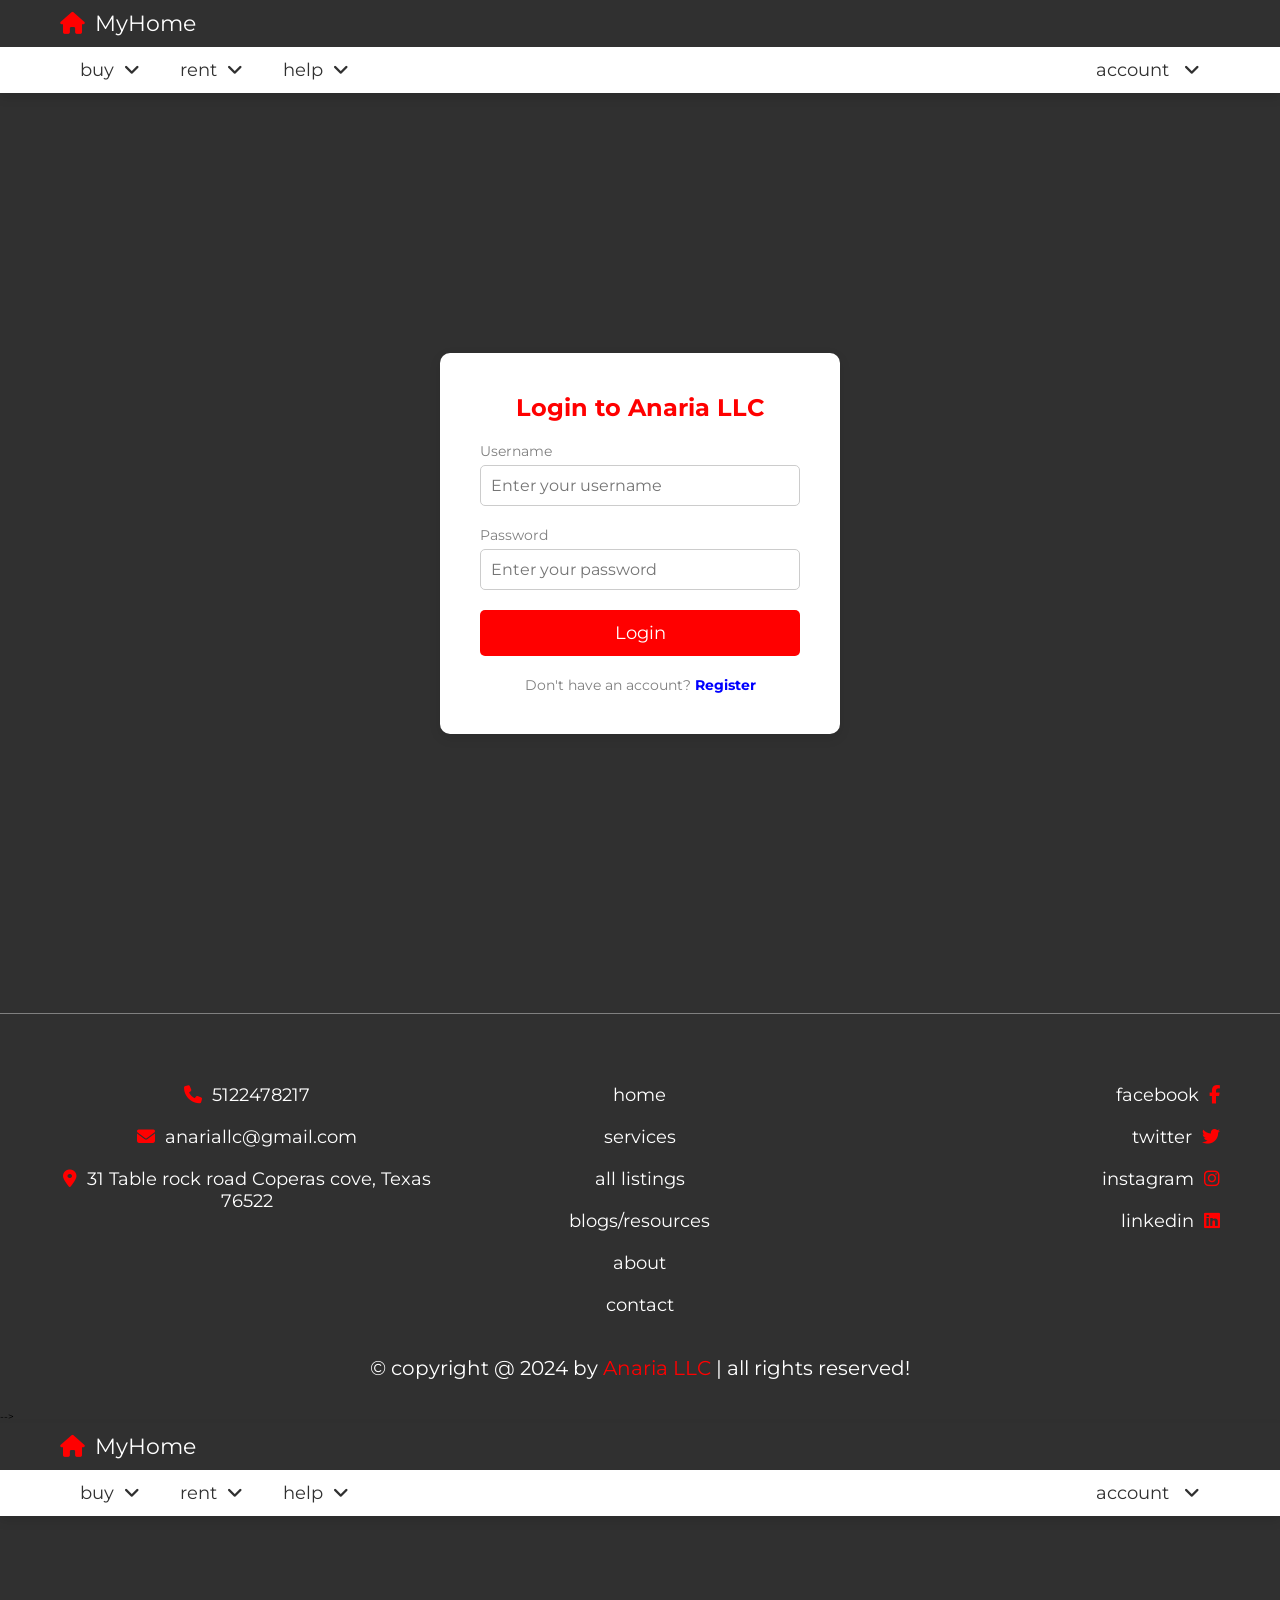
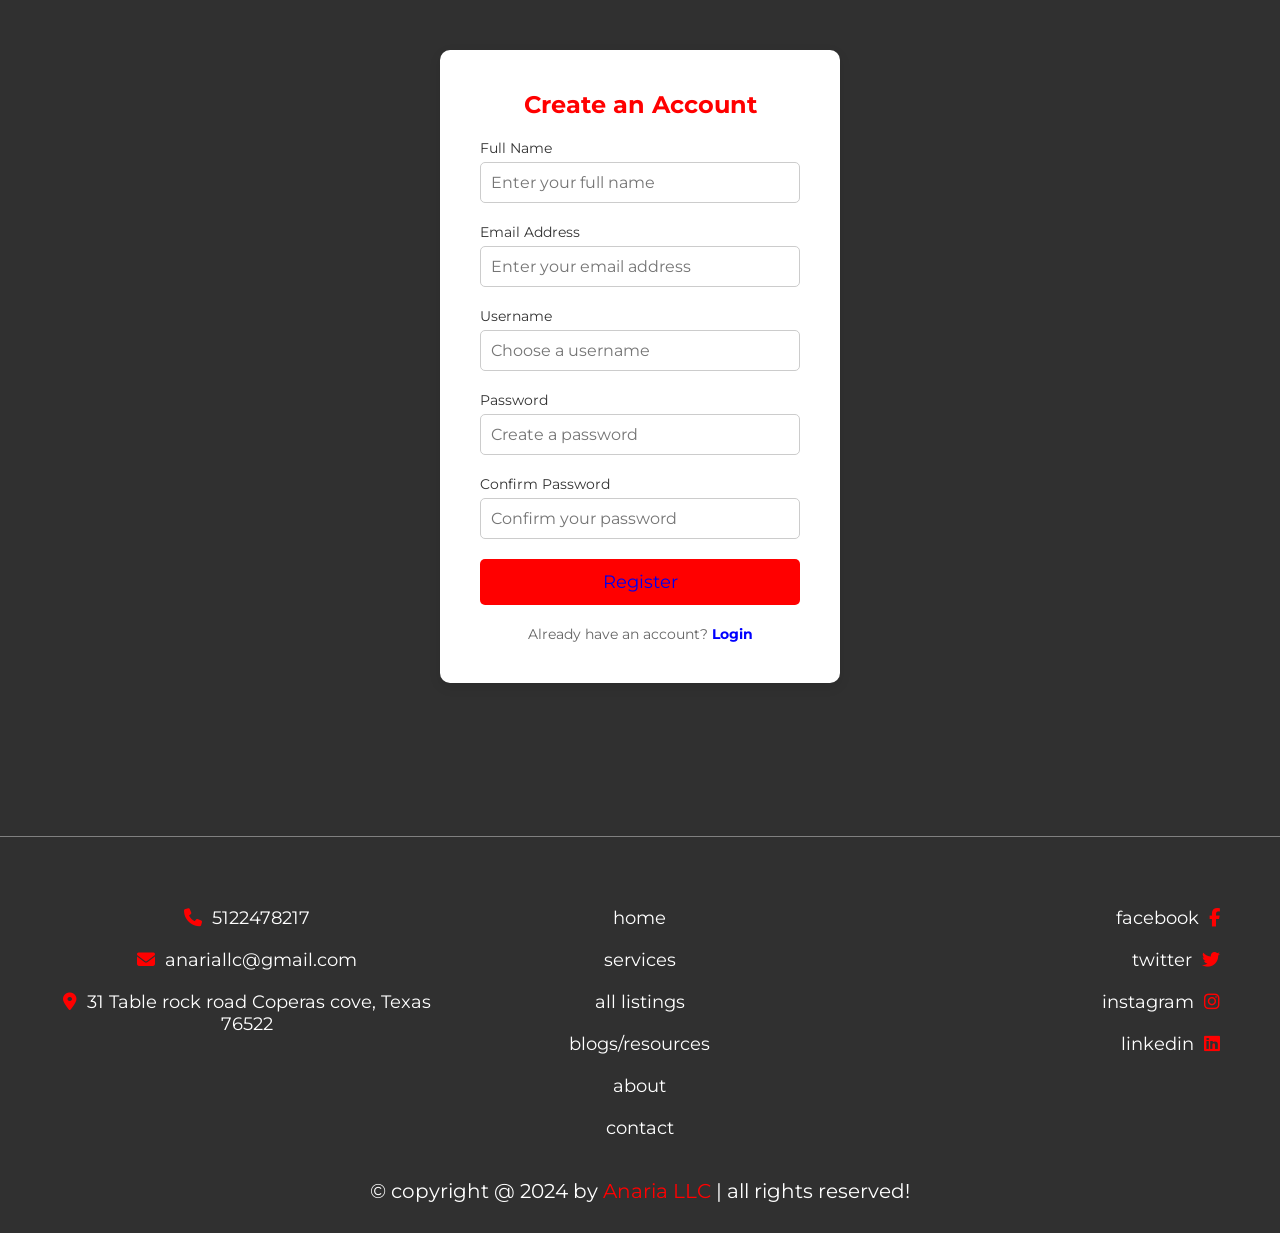
<file: login.html>
<!-- <!DOCTYPE html>
<html lang="en">
<head>
    <meta charset="UTF-8">
    <meta name="viewport" content="width=device-width, initial-scale=1.0">
    <title>Login</title>
    <!--font awesome cdn link-->
    <link rel="stylesheet" href="https://cdnjs.cloudflare.com/ajax/libs/font-awesome/6.6.0/css/all.min.css">

    <!--custom css file link-->
    <link rel="stylesheet" href="css/styles.css">
</head>
<body>
    <header class="header">
        <nav class="navbar nav-1">
            <section class="flex">
            <a href="home.html" class="logo"><i class="fas fa-house"></i>MyHome</a>

            </section>
        </nav>

        <nav class="navbar nav-2">
            <section class="flex">
                <div id="menu-btn" class="fas fa-bars"></div>

                <div class="menu">
                    <ul>
                        <li><a href="#">buy<i class="fas fa-angle-down"></i></a>
                            <ul>
                                <li><a href="house.html">house</a></li>
                                <li><a href="flat.html">flat</a></li>
                                <li><a href="land.html">land</a></li>
                            </ul>
                        </li>
                        <li><a href="#">rent<i class="fas fa-angle-down"></i></a>
                            <ul>
                                <li><a href="house.html">house</a></i></li>
                                <li><a href="flat.html">flat</a></li>
                            </ul>
                        </li>
                        <li><a href="#">help<i class="fas fa-angle-down"></i></a>
                            <ul>
                                <li><a href="about.html">About Us</a></li>
                                <li><a href="contact.html">Contact Us</a></li>
                                <li><a href="faq.html">FAQ</a></li>
                            </ul>
                        </li>
                    </ul>
                </div>

                <ul>
                    <li><a href="#">account <i class="fas fa-angle-down"></i></a>
                        <ul>
                            <li><a href="login.html">login</a></li>
                            <li><a href="register.html">register</a></li>
                        </ul>
                    </li>
                </ul>
            </section>
        </nav>
    </header>

    <!-- login starts Here -->

    <div class="login-container">
        <div class="login-box">
            <h2>Login to Anaria LLC</h2>
            <form id="loginForm" action="login.php" method="post">
                <div class="input-group">
                    <label for="username">Username</label>
                    <input type="text" id="username" placeholder="Enter your username" required>
                </div>
                <div class="input-group">
                    <label for="password">Password</label>
                    <input type="password" id="password" placeholder="Enter your password" required>
                </div>
                <div class="error-message" id="errorMessage"></div>
                <button type="submit">Login</button>
            </form>
            <p class="register-link">Don't have an account? <a href="register.html">Register</a></p>
        </div>
    </div>

    <!-- login ends here -->

    <!-- footer section starts -->
     <footer class="footer">
        <section class="flex">
            <div class="box">
                <!-- <a href="tel:1234567890"><i class="fas fa-phone"></i><span>1234567890</span></a> -->
                <a href="tel:1223334444"><i class="fas fa-phone"></i><span>5122478217</span></a>
                <a href="mailto:anariallc@gmail.com"><i class="fas fa-envelope"></i><span>anariallc@gmail.com</span></a>
                <a href="#"><i class="fas fa-map-marker-alt"></i><span>31 Table rock road Coperas cove, Texas 76522</span></a>
            </div>

            <div class="box">
                <a href="home.html"><span>home</span></a>
                <a href="services.html"><span>services</span></a>
                <a href="listings.html"><span>all listings</span></a>
                <a href="blogs_resources.html"><span>blogs/resources</span></a>
                <a href="about.html"><span>about</span></a>
                <a href="contact.html"><span>contact</span></a>
            </div>

            <div class="box">
                <a href="#"><span>facebook</span><i class="fab fa-facebook-f"></i></a>
                <a href="#"><span>twitter</span><i class="fab fa-twitter"></i></a>
                <a href="#"><span>instagram</span><i class="fab fa-instagram"></i></a>
                <a href="#"><span>linkedin</span><i class="fab fa-linkedin"></i></a>
            </div>
        </section>

        <div class="credit">&copy; copyright @ 2024 by <span>Anaria LLC</span> |  all rights reserved!</div>
     </footer>
    <!-- footer section ends -->

    <!--custom js file link-->
    <script src="js/script.js"></script>
    <script src="js/auth.js"></script>
</body>
</html> -->


<!DOCTYPE html>
<html lang="en">
<head>
    <meta charset="UTF-8">
    <meta name="viewport" content="width=device-width, initial-scale=1.0">
    <title>Register</title>
    <!--font awesome cdn link-->
    <link rel="stylesheet" href="https://cdnjs.cloudflare.com/ajax/libs/font-awesome/6.6.0/css/all.min.css">

    <!--custom css file link-->
    <link rel="stylesheet" href="css/styles.css">
</head>
<body>
    <header class="header">
        <nav class="navbar nav-1">
            <section class="flex">
            <a href="home.html" class="logo"><i class="fas fa-house"></i>MyHome</a>

            </section>
        </nav>

        <nav class="navbar nav-2">
            <section class="flex">
                <div id="menu-btn" class="fas fa-bars"></div>

                <div class="menu">
                    <ul>
                        <li><a href="#">buy<i class="fas fa-angle-down"></i></a>
                            <ul>
                                <li><a href="house.html">house</a></li>
                                <li><a href="flat.html">flat</a></li>
                                <li><a href="land.html">land</a></li>
                            </ul>
                        </li>
                        <li><a href="#">rent<i class="fas fa-angle-down"></i></a>
                            <ul>
                                <li><a href="house.html">house</a></i></li>
                                <li><a href="flat.html">flat</a></li>
                            </ul>
                        </li>
                        <li><a href="#">help<i class="fas fa-angle-down"></i></a>
                            <ul>
                                <li><a href="about.html">About Us</a></li>
                                <li><a href="contact.html">Contact Us</a></li>
                                <li><a href="faq.html">FAQ</a></li>
                            </ul>
                        </li>
                    </ul>
                </div>

                <ul>
                    <li><a href="#">account <i class="fas fa-angle-down"></i></a>
                        <ul>
                            <li><a href="login.html">login</a></li>
                            <li><a href="register.html">register</a></li>
                        </ul>
                    </li>
                </ul>
            </section>
        </nav>
    </header>

    <!-- register form starts -->
    <div class="register-container">
        <div class="register-box">
            <h2>Create an Account</h2>
            <form id="registerForm" action="register.php" method="post">
                <div class="input-group">
                    <label for="fullname">Full Name</label>
                    <input type="text" id="fullname" placeholder="Enter your full name" required>
                </div>
                <div class="input-group">
                    <label for="email">Email Address</label>
                    <input type="email" id="email" placeholder="Enter your email address" required>
                </div>
                <div class="input-group">
                    <label for="username">Username</label>
                    <input type="text" id="username" placeholder="Choose a username" required>
                </div>
                <div class="input-group">
                    <label for="password">Password</label>
                    <input type="password" id="password" placeholder="Create a password" required>
                </div>
                <div class="input-group">
                    <label for="confirmPassword">Confirm Password</label>
                    <input type="password" id="confirmPassword" placeholder="Confirm your password" required>
                </div>
                <div class="error-message" id="registerErrorMessage"></div>
                <button type="submit"> <a href="register.html">Register</a></button>
            </form>
            <p class="login-link">Already have an account? <a href="login.html">Login</a></p>
        </div>
    </div>

    <!-- register form ends -->

    <!-- footer section starts -->
     <footer class="footer">
        <section class="flex">
            <div class="box">
                <!-- <a href="tel:1234567890"><i class="fas fa-phone"></i><span>1234567890</span></a> -->
                <a href="tel:1223334444"><i class="fas fa-phone"></i><span>5122478217</span></a>
                <a href="mailto:anariallc@gmail.com"><i class="fas fa-envelope"></i><span>anariallc@gmail.com</span></a>
                <a href="#"><i class="fas fa-map-marker-alt"></i><span>31 Table rock road Coperas cove, Texas 76522</span></a>
            </div>

            <div class="box">
                <a href="home.html"><span>home</span></a>
                <a href="services.html"><span>services</span></a>
                <a href="listings.html"><span>all listings</span></a>
                <a href="blogs_resources.html"><span>blogs/resources</span></a>
                <a href="about.html"><span>about</span></a>
                <a href="contact.html"><span>contact</span></a>
            </div>

            <div class="box">
                <a href="#"><span>facebook</span><i class="fab fa-facebook-f"></i></a>
                <a href="#"><span>twitter</span><i class="fab fa-twitter"></i></a>
                <a href="#"><span>instagram</span><i class="fab fa-instagram"></i></a>
                <a href="#"><span>linkedin</span><i class="fab fa-linkedin"></i></a>
            </div>
        </section>

        <div class="credit">&copy; copyright @ 2024 by <span>Anaria LLC</span> |  all rights reserved!</div>
     </footer>
    <!-- footer section ends -->

    <!--custom js file link-->
    <!-- <script src="js/script.js"></script> -->
    <script src="js/auth.js"></script>
</body>
</html>
</file>
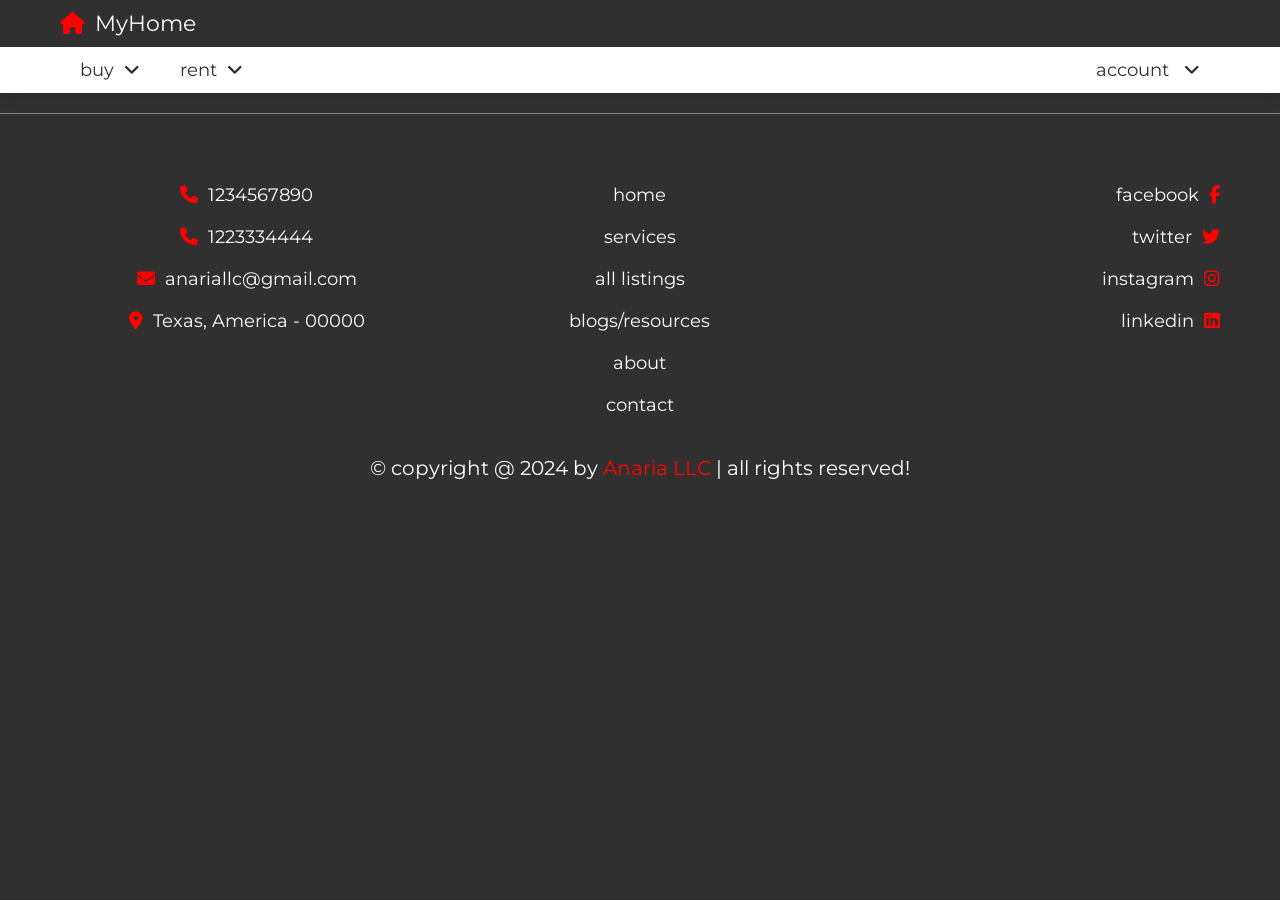
<file: search.html>
<!DOCTYPE html>
<html lang="en">
<head>
    <meta charset="UTF-8">
    <meta name="viewport" content="width=device-width, initial-scale=1.0">
    <title>Searh Page</title>
    <!--font awesome cdn link-->
    <link rel="stylesheet" href="https://cdnjs.cloudflare.com/ajax/libs/font-awesome/6.6.0/css/all.min.css">

    <!--custom css file link-->
    <link rel="stylesheet" href="css/styles.css">
</head>
<body>
    <header class="header">
        <nav class="navbar nav-1">
            <section class="flex">
            <a href="home.html" class="logo"><i class="fas fa-house"></i>MyHome</a>

            </section>
        </nav>

        <nav class="navbar nav-2">
            <section class="flex">
                <div id="menu-btn" class="fas fa-bars"></div>

                <div class="menu">
                    <ul>
                        <li><a href="#">buy<i class="fas fa-angle-down"></i></a>
                            <ul>
                                <li><a href="#">house</a></li>
                                <li><a href="#">flat</a></li>
                                <li><a href="land.html">land</a></li>
                            </ul>
                        </li>
                        <li><a href="#">rent<i class="fas fa-angle-down"></i></a>
                            <ul>
                                <li><a href="#">house</a></i></li>
                                <li><a href="#">flat</a></li>
                            </ul>
                        </li>
                        <!-- <li><a href="#">help<i class="fas fa-angle-down"></i></a>
                            <ul>
                                <li><a href="about.html">About Us</a></li>
                                <li><a href="contact.html">Contact Us</a></li>
                                <li><a href="faq.html">FAQ</a></li>
                            </ul>
                        </li> -->
                    </ul>
                </div>

                <ul>
                    <li><a href="#">account <i class="fas fa-angle-down"></i></a>
                        <ul>
                            <li><a href="login.html">login</a></li>
                            <li><a href="register.html">register</a></li>
                        </ul>
                    </li>
                </ul>
            </section>
        </nav>
    </header>

    <!-- footer section starts -->
     <footer class="footer">
        <section class="flex">
            <div class="box">
                <a href="tel:1234567890"><i class="fas fa-phone"></i><span>1234567890</span></a>
                <a href="tel:1223334444"><i class="fas fa-phone"></i><span>1223334444</span></a>
                <a href="mailto:anariallc@gmail.com"><i class="fas fa-envelope"></i><span>anariallc@gmail.com</span></a>
                <a href="#"><i class="fas fa-map-marker-alt"></i><span>Texas, America - 00000</span></a>
            </div>

            <div class="box">
                <a href="home.html"><span>home</span></a>
                <a href="services.html"><span>services</span></a>
                <a href="listings.html"><span>all listings</span></a>
                <a href="blogs_resources.html"><span>blogs/resources</span></a>
                <a href="about.html"><span>about</span></a>
                <a href="contact.html"><span>contact</span></a>
            </div>

            <div class="box">
                <a href="#"><span>facebook</span><i class="fab fa-facebook-f"></i></a>
                <a href="#"><span>twitter</span><i class="fab fa-twitter"></i></a>
                <a href="#"><span>instagram</span><i class="fab fa-instagram"></i></a>
                <a href="#"><span>linkedin</span><i class="fab fa-linkedin"></i></a>
            </div>
        </section>

        <div class="credit">&copy; copyright @ 2024 by <span>Anaria LLC</span> |  all rights reserved!</div>
     </footer>
    <!-- footer section ends -->

    <!--custom js file link-->
    <script src="js/script.js"></script>
</body>
</html>
</file>
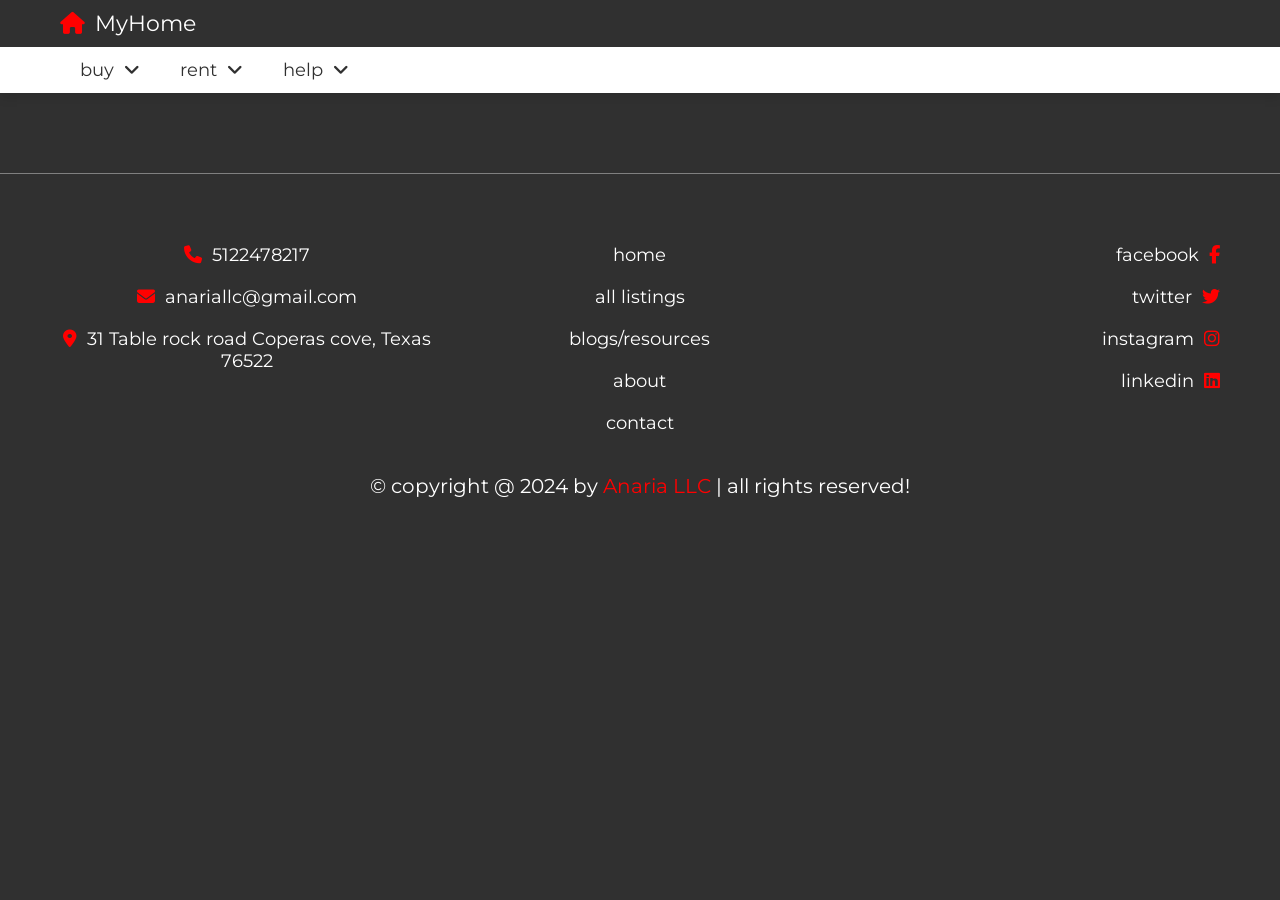
<file: services.html>
<!DOCTYPE html>
<html lang="en">
<head>
    <meta charset="UTF-8">
    <meta name="viewport" content="width=device-width, initial-scale=1.0">
    <title>Services</title>
    <!--font awesome cdn link-->
    <link rel="stylesheet" href="https://cdnjs.cloudflare.com/ajax/libs/font-awesome/6.6.0/css/all.min.css">

    <!--custom css file link-->
    <link rel="stylesheet" href="css/styles.css">
</head>
<body>
    <header class="header">
        <nav class="navbar nav-1">
            <section class="flex">
            <a href="home.html" class="logo"><i class="fas fa-house"></i>MyHome</a>

            </section>
        </nav>

        <nav class="navbar nav-2">
            <section class="flex">
                <div id="menu-btn" class="fas fa-bars"></div>

                <div class="menu">
                    <ul>
                        <li><a href="#">buy<i class="fas fa-angle-down"></i></a>
                            <ul>
                                <li><a href="house.html">house</a></li>
                                <li><a href="flat.html">flat</a></li>
                                <li><a href="land.html">land</a></li>
                            </ul>
                        </li>
                        <li><a href="#">rent<i class="fas fa-angle-down"></i></a>
                            <ul>
                                <li><a href="house.html">house</a></i></li>
                                <li><a href="flat.html">flat</a></li>
                            </ul>
                        </li>
                        <li><a href="#">help<i class="fas fa-angle-down"></i></a>
                            <ul>
                                <li><a href="about.html">About Us</a></li>
                                <li><a href="contact.html">Contact Us</a></li>
                                <li><a href="faq.html">FAQ</a></li>
                            </ul>
                        </li>
                    </ul>
                </div>

                <ul>
                    <!-- <li><a href="#">account <i class="fas fa-angle-down"></i></a>
                        <ul>
                            <li><a href="login.html">login</a></li>
                            <li><a href="register.html">register</a></li>
                        </ul>
                    </li> -->
                </ul>
            </section>
        </nav>
    </header>
    <!-- home section starts -->
     <div class="home">
        <section class="intro">
            
        </section>
     </div>
    <!-- home section ends -->

    <!-- footer section starts -->
     <footer class="footer">
        <section class="flex">
            <div class="box">
                <!-- <a href="tel:1234567890"><i class="fas fa-phone"></i><span>1234567890</span></a> -->
                <a href="tel:1223334444"><i class="fas fa-phone"></i><span>5122478217</span></a>
                <a href="mailto:anariallc@gmail.com"><i class="fas fa-envelope"></i><span>anariallc@gmail.com</span></a>
                <a href="#"><i class="fas fa-map-marker-alt"></i><span>31 Table rock road Coperas cove, Texas 76522</span></a>
            </div>

            <div class="box">
                <a href="home.html"><span>home</span></a>
                <a href="listings.html"><span>all listings</span></a>
                <a href="blogs_resources.html"><span>blogs/resources</span></a>
                <a href="about.html"><span>about</span></a>
                <a href="contact.html"><span>contact</span></a>
            </div>

            <div class="box">
                <a href="#"><span>facebook</span><i class="fab fa-facebook-f"></i></a>
                <a href="#"><span>twitter</span><i class="fab fa-twitter"></i></a>
                <a href="#"><span>instagram</span><i class="fab fa-instagram"></i></a>
                <a href="#"><span>linkedin</span><i class="fab fa-linkedin"></i></a>
            </div>
        </section>

        <div class="credit">&copy; copyright @ 2024 by <span>Anaria LLC</span> |  all rights reserved!</div>
     </footer>
    <!-- footer section ends -->

    <!--custom js file link-->
    <script src="js/script.js"></script>
</body>
</html>
</file>
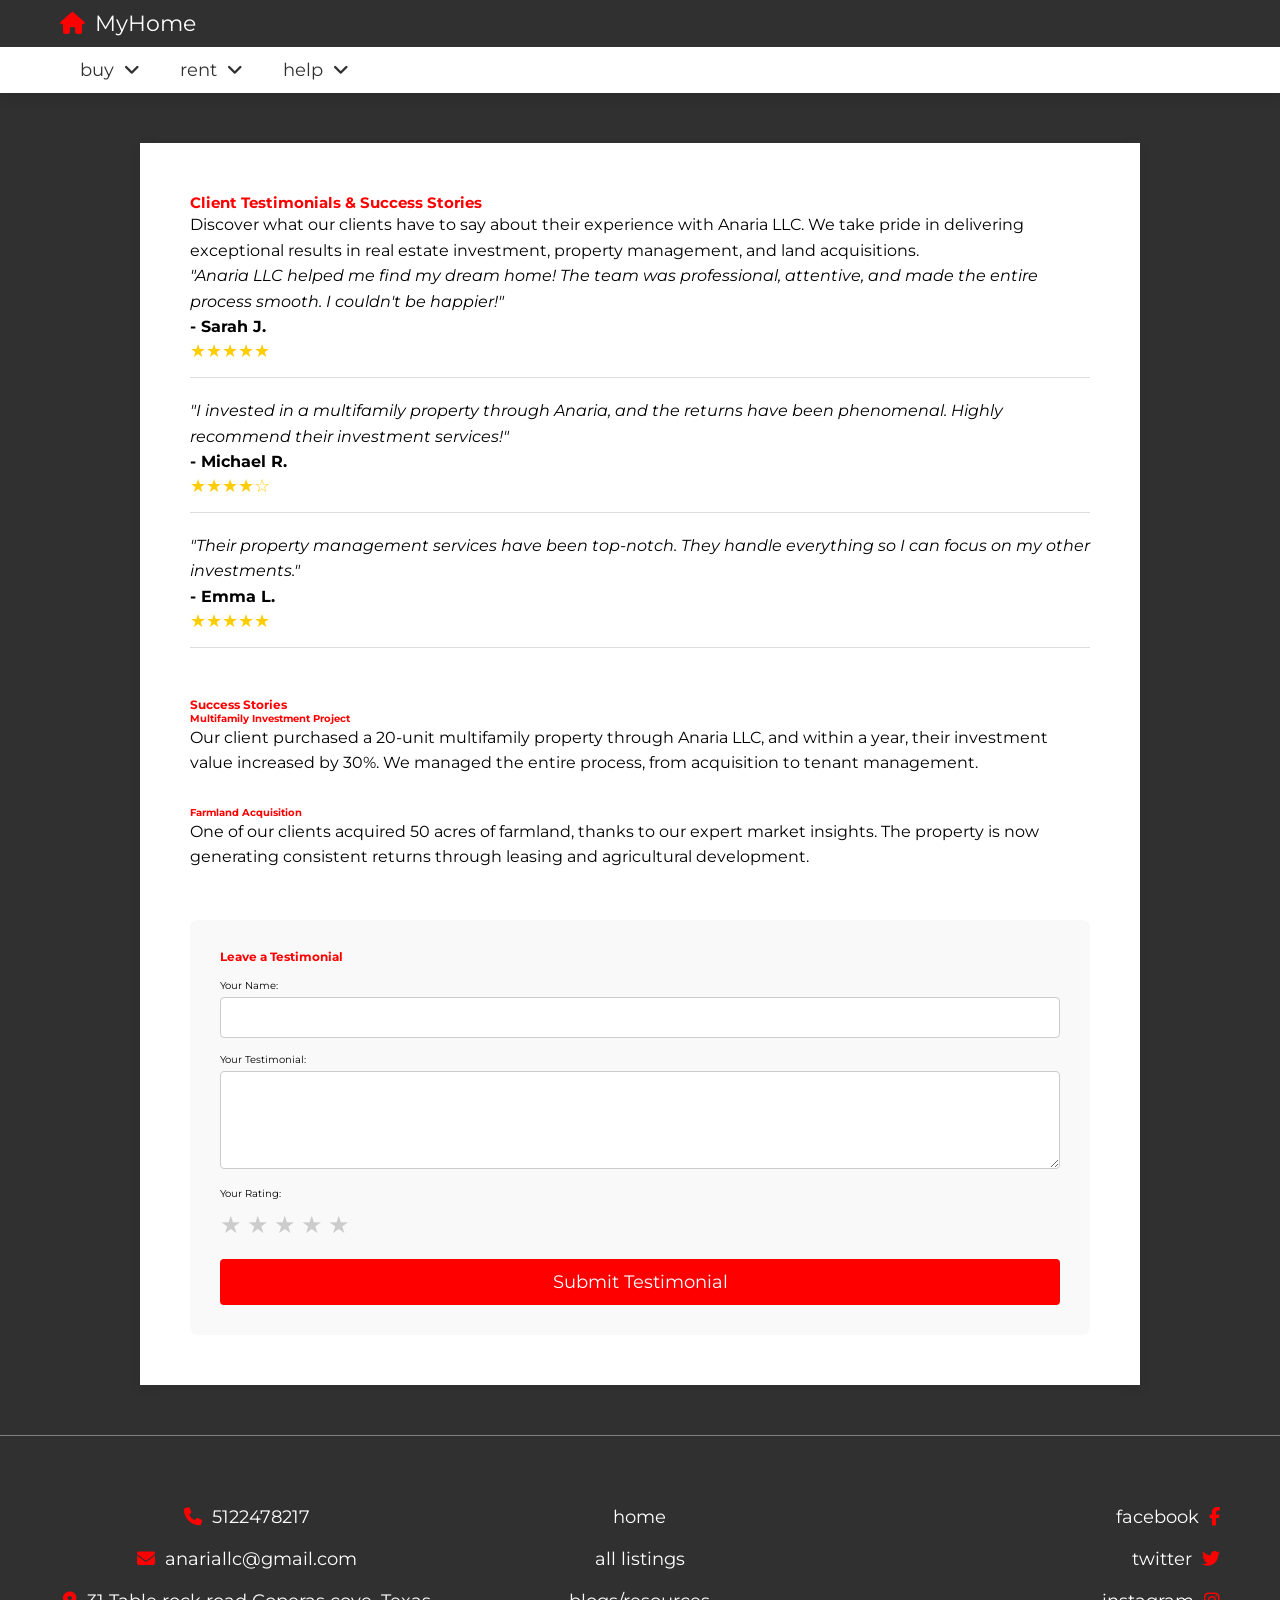
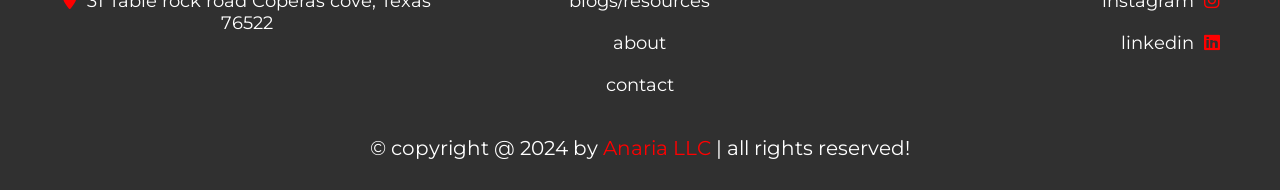
<file: testimonials.html>
<!DOCTYPE html>
<html lang="en">
<head>
    <meta charset="UTF-8">
    <meta name="viewport" content="width=device-width, initial-scale=1.0">
    <title>Testimonials</title>
    <!--font awesome cdn link-->
    <link rel="stylesheet" href="https://cdnjs.cloudflare.com/ajax/libs/font-awesome/6.6.0/css/all.min.css">

    <!--custom css file link-->
    <link rel="stylesheet" href="css/styles.css">
</head>
<body>
    <header class="header">
        <nav class="navbar nav-1">
            <section class="flex">
            <a href="home.html" class="logo"><i class="fas fa-house"></i>MyHome</a>
            </section>
        </nav>

        <nav class="navbar nav-2">
            <section class="flex">
                <div id="menu-btn" class="fas fa-bars"></div>

                <div class="menu">
                    <ul>
                        <li><a href="#">buy<i class="fas fa-angle-down"></i></a>
                            <ul>
                                <li><a href="house.html">house</a></li>
                                <li><a href="flat.html">flat</a></li>
                                <li><a href="land.html">land</a></li>
                            </ul>
                        </li>
                        <li><a href="#">rent<i class="fas fa-angle-down"></i></a>
                            <ul>
                                <li><a href="#">house</a></i></li>
                                <li><a href="#">flat</a></li>
                            </ul>
                        </li>
                        <li><a href="#">help<i class="fas fa-angle-down"></i></a>
                            <ul>
                                <li><a href="about.html">About Us</a></li>
                                <li><a href="contact.html">Contact Us</a></li>
                                <li><a href="faq.html">FAQ</a></li>
                            </ul>
                        </li>
                    </ul>
                </div>

                <ul>
                    <!-- <li><a href="#">account <i class="fas fa-angle-down"></i></a>
                        <ul>
                            <li><a href="login.html">login</a></li>
                            <li><a href="register.html">register</a></li>
                        </ul>
                    </li> -->
                </ul>
            </section>
        </nav>
    </header>
    <!-- home section starts -->
    <section class="testimonials-section">
        <h2>Client Testimonials & Success Stories</h2>
        <p>Discover what our clients have to say about their experience with Anaria LLC. We take pride in delivering exceptional results in real estate investment, property management, and land acquisitions.</p>

        <!-- Testimonials Section -->
        <div class="testimonials">
            <div class="testimonial">
                <p class="feedback">"Anaria LLC helped me find my dream home! The team was professional, attentive, and made the entire process smooth. I couldn't be happier!"</p>
                <p class="client-name">- Sarah J.</p>
                <div class="stars">
                    <span>★★★★★</span>
                </div>
            </div>

            <div class="testimonial">
                <p class="feedback">"I invested in a multifamily property through Anaria, and the returns have been phenomenal. Highly recommend their investment services!"</p>
                <p class="client-name">- Michael R.</p>
                <div class="stars">
                    <span>★★★★☆</span>
                </div>
            </div>

            <div class="testimonial">
                <p class="feedback">"Their property management services have been top-notch. They handle everything so I can focus on my other investments."</p>
                <p class="client-name">- Emma L.</p>
                <div class="stars">
                    <span>★★★★★</span>
                </div>
            </div>
        </div>

        <!-- Case Studies Section -->
        <div class="case-studies">
            <h3>Success Stories</h3>
            <div class="case-study">
                <h4>Multifamily Investment Project</h4>
                <p>Our client purchased a 20-unit multifamily property through Anaria LLC, and within a year, their investment value increased by 30%. We managed the entire process, from acquisition to tenant management.</p>
            </div>

            <div class="case-study">
                <h4>Farmland Acquisition</h4>
                <p>One of our clients acquired 50 acres of farmland, thanks to our expert market insights. The property is now generating consistent returns through leasing and agricultural development.</p>
            </div>
        </div>

        <!-- Client Feedback Form -->
        <div class="feedback-form">
            <h3>Leave a Testimonial</h3>
            <form id="feedbackForm">
                <label for="clientName">Your Name:</label>
                <input type="text" id="clientName" name="clientName" required>

                <label for="clientFeedback">Your Testimonial:</label>
                <textarea id="clientFeedback" name="clientFeedback" rows="4" required></textarea>

                <label for="starRating">Your Rating:</label>
                <div class="star-rating">
                    <span data-value="1">★</span>
                    <span data-value="2">★</span>
                    <span data-value="3">★</span>
                    <span data-value="4">★</span>
                    <span data-value="5">★</span>
                </div>
                <input type="hidden" id="starValue" name="starValue" value="0">

                <button type="submit">Submit Testimonial</button>
                <p class="feedback-status"></p>
            </form>
        </div>
    </section>
    <!-- home section ends -->

    <!-- footer section starts -->
     <footer class="footer">
        <section class="flex">
            <div class="box">
                <!-- <a href="tel:1234567890"><i class="fas fa-phone"></i><span>1234567890</span></a> -->
                <a href="tel:1223334444"><i class="fas fa-phone"></i><span>5122478217</span></a>
                <a href="mailto:anariallc@gmail.com"><i class="fas fa-envelope"></i><span>anariallc@gmail.com</span></a>
                <a href="#"><i class="fas fa-map-marker-alt"></i><span>31 Table rock road Coperas cove, Texas 76522</span></a>
            </div>

            <div class="box">
                <a href="home.html"><span>home</span></a>
                <a href="listings.html"><span>all listings</span></a>
                <a href="blogs_resources.html"><span>blogs/resources</span></a>
                <a href="about.html"><span>about</span></a>
                <a href="contact.html"><span>contact</span></a>
            </div>

            <div class="box">
                <a href="#"><span>facebook</span><i class="fab fa-facebook-f"></i></a>
                <a href="#"><span>twitter</span><i class="fab fa-twitter"></i></a>
                <a href="#"><span>instagram</span><i class="fab fa-instagram"></i></a>
                <a href="#"><span>linkedin</span><i class="fab fa-linkedin"></i></a>
            </div>
        </section>

        <div class="credit">&copy; copyright @ 2024 by <span>Anaria LLC</span> |  all rights reserved!</div>
     </footer>
    <!-- footer section ends -->

    <!--custom js file link-->
    <script src="js/testimonial.js"></script>
</body>
</html>
</file>
<file: css/styles.css>
@import url('https://fonts.googleapis.com/css2?family=Montserrat:wght@100;200;300;400&display=swap');
:root{
    --main-color:red;
    --light-color:grey;
    --light-bg:whitesmoke;
    --white:white;
    --black:#303030;
    --main-black:black;
    --border:.1rem solid var(--light-color);
    --box-shadow:0 .5rem 1rem rgba(0,0,0,.1);
}

*{
    font-family: 'Montserrat',sans-serif;
    margin: 0;
    padding: 0;
    box-sizing: border-box;
    outline: none;
    border: none;
    text-decoration: none;
}

*::selection{
    background-color: var(--main-color);
    color: var(--white);
}

*::-webkit-scrollbar{
    width: 1rem;
    height: .5rem;
}

*::-webkit-scrollbar-track{
    background-color: transparent;
}

*::-webkit-scrollbar-thumb{
    background-color: var(--main-color);
    border-radius: 5rem;
}

html{
    font-size: 62.5%;
    overflow-x: hidden;
    scroll-behavior: smooth;
    scroll-padding-top: 5rem;
}

body{
    background-color: var(--black);
    /* background: url('../images/img13.avif') no-repeat;
    background-size: cover;
    background-position: center;
    background-color: var(--light-bg); */

}
section{
    padding: 3rem 2rem;
    max-width: 1200px;
    margin: 0 auto;
}

.btn, .inline-btn{
    margin-top: 1rem;
    padding: 1rem 3rem;
    background-color: var(--main-color);
    color: var(--white);
    cursor: pointer;
    text-align: center;
    font-size: 1.8rem;
}

.btn{
    display: block;
    width: 100%;
}

.inline-btn{
    display: inline-block;
}

header{
    position: sticky;
    top: 0; left: 0; right: 0;
    z-index: 1000;
    box-shadow: var(--box-shadow);
}

.header .navbar.nav-1 .flex{
    padding-top: 1rem;
    padding-bottom: 1rem;
}

.header .navbar.nav-2 .flex{
    padding-top: 0;
    padding-bottom: 0;
}

header .navbar.nav-1{
    background-color: var(--black);
}

.header .navbar.nav-2{
    background-color: var(--white);
}

.header .navbar .flex{
    display: flex;
    justify-content: space-between;
    align-items: center;
}

.header .navbar .flex .logo{
    font-size: 2.2rem;
    color: var(--white);
}

.header .navbar .flex .logo i{
    color: var(--main-color);
    margin-right: 1rem;
}

.header .navbar .flex ul{
    list-style: none;
}

.header .navbar .flex ul li{
    float: left;
    position: relative;
}

.header .navbar .flex ul li a{
    display: inline-block;
    padding: 1.2rem 2rem;
    font-size: 1.8rem;
    color: var(--black);
    background-color: var(--white);
}

.header .navbar .flex ul li a:hover{
    background-color: var(--main-color);
    color: var(--white);
}

.header .navbar .flex ul li a i{
    margin-left: 1rem;
}

.header .navbar .flex ul li ul{
    position: absolute;
    width: 17rem;
    left: 0;
}

.header .navbar .flex ul li ul li{
    width: 100%;
}

.header .navbar .flex ul li ul li a{
    display: none;
}

.header .navbar .flex ul li:hover ul li a{
    display: block;
}

#menu-btn{
    font-size: 2.2rem;
    color: var(--black);
    display: none;
}

.homee{
    /* background: url('../images/img13.avif') no-repeat;
    background-size: cover;
    background-position: center; */
    background-color: var(--black);
    padding: 50px;
    max-width: 1200px;
    margin: 50px auto;
    box-shadow: 0px 2px 10px rgba(0, 0, 0, 0.1);
    
}

.homee .intro h3{
    padding-top: 10rem;
    text-align: center;
    align-content: center;
    color: var(--white);
    font-size: 2.8rem;
    font-weight: bolder;
    padding-bottom: 4rem;
}

.homee .intro h5{
    text-align: center;
    color: var(--white);
    font-size: 2rem;
    padding-bottom: 4rem;
}

.homee .intro h6{
    text-align: start;
    color: var(--white);
    font-size: 1.5rem;
    font-weight: bold;
    padding-top: 2.5rem;
    padding-bottom: 4.2rem;
}

.homee .intro ul{
    padding-bottom: 3rem;
}

.homee .intro ul li{
    text-align: start;
    color: var(--white);
    font-size: 1.6rem;
    font-weight: bold;
    padding-bottom: 2rem;
}

.homee .intro ol li{
    text-align: start;
    color: var(--white);
    font-size: 1.6rem;
    font-weight: bolder;
    padding-bottom: 3rem;
}
.homee .intro .button {
    background-color: var(--main-black);
    color: var(--main-color);
    /* margin-left: 53rem; */
    padding: 12px 20px;
    border-radius: 10px;
    margin-top: 20px;
    cursor: pointer;
}

.homee .intt {
    color: var(--white);
    font-size: 3.7rem;
    text-align: center;
}

.homee .intt h3{
    color: var(--white);
    font-size: 3rem;
    text-align: center;
}

.listings h1{
    justify-content: center;
    text-align: center;
    color: var(--white);
    font-size: 4rem;
}

.listings .boxx-container{
    display: grid;
    grid-template-columns: repeat(auto-fit, 35rem);
    gap: .5rem;
    justify-content: center;
    align-items: flex-start;
}

.listings .boxx-container .box{
    background-color: var(--white);
    box-shadow: var(--box-shadow);
    padding: .3rem;
    overflow-x: hidden;
}

.listings .boxx-container .box .admin{
    display: flex;
    align-items: center;
    gap: .5rem;
}

.listings .box-container .box .thumb{
    position: relative;
    height: 20rem;
    overflow: hidden;
    margin: .5rem 0;
}

.listings .boxx-container .box .thumb img{ 
    position: relative;
    height: 100%;
    width: 100%;
    transition: .2s linear;
    /* border-radius: .5rem; */

}
.listings .boxx-container .box:hover .thumb img{
    transform: scale(1.1);
}



.listings .box-container{
    display: grid;
    grid-template-columns: repeat(auto-fit, 35rem);
    gap: 2rem;
    justify-content: center;
    align-items: flex-start;
}

.listings .box-container .box{
    background-color: var(--white);
    box-shadow: var(--box-shadow);
    padding: 2rem;
    overflow-x: hidden;
}

.listings .box-container .box .admin{
    display: flex;
    align-items: center;
    gap: 1.5rem;
}

.listings .box-container .box .admin h3{
    height: 4.5rem;
    line-height: 4.4rem;
    width: 4.5rem;
    border-radius: 50%;
    font-size: 2rem;
    color: var(--black);
    background-color: var(--light-bg);
    text-align: center;
}
.listings .box-container .box .admin p{
    font-size: 1.7rem;
    color: var(--black);
    padding-bottom: .3rem;
}

.listings .box-container .box .admin span{
    font-size: 1.5rem;
    color: var(--light-color);
}

.listings .box-container .box .thumb{
    position: relative;
    height: 20rem;
    overflow: hidden;
    margin: 1.5rem 0;
}

.listings .box-container .box .thumb img{ 
    position: relative;
    height: 100%;
    width: 100%;
    transition: .2s linear;
    /* border-radius: .5rem; */

}
.listings .box-container .box:hover .thumb img{
    transform: scale(1.1);
}

.listings .box-container .box .thumb .total-images{
    position: absolute;
    top: 1rem; 
    left: 1rem;
    background-color: rgba(0,0,0,.3);
    color: var(--white);
    padding: .5rem 1.5rem;
    font-size: 1.6rem;
    z-index: 1;
}

.listings .box-container .box .thumb .total-images i{
    margin-right: .7rem;
}

.listings .box-container .box .thumb .type{
    position: absolute;
    bottom: 1rem;
    left: .7rem;
    z-index: 1;
}

.listings .box-container .box .thumb .type span{
    margin-right: .7rem;
    padding:  .5rem 1.5rem;
    color: var(--white);
    background-color: var(--main-color);
    font-size: 1.6rem;
}

.listings .box-container .box .thumb .save{
    position: absolute;
    top: 1rem;
    right: 1rem;
    z-index: 1;
}
.listings .box-container .box .thumb .save button{
    background-color: rgba(0,0,0,.3);
    color: var(--white);
    padding: .7rem 1rem;
    font-size: 1.6rem;
    cursor: pointer;
}
.listings .box-container .box .thumb .save button:hover{
    background-color: var(--main-color);
}

.listings .box-container .box .name{
    font-size: 2rem;
    text-overflow: ellipsis;
    overflow-x: hidden;
    color: var(--black);
}

.listings .box-container .box .location{
    padding-top: 1rem;
    font-size: 1.6rem;
    color: var(--light-color);
}

.listings .box-container .box .location i{
    margin-left: 1rem;
    color: var(--main-color);

}

.listings .box-container .box .flex{
    display: flex;
    background-color: var(--light-bg);
    padding: 1.5rem;
    justify-content: space-between;
    align-items: center;
    margin: .5rem 0;
    flex-wrap: wrap;
    gap: 1.5rem;
}

.listings .box-container .box .flex p{
    font-size: 1.5rem;
    flex-wrap: 1 1 5rem;
}

.listings .box-container .box .flex span{
    color: var(--light-color);
}
.listings .box-container .box .flex p i{
    margin-right: 1rem;
    color: var(--main-color);
}






.testimonials-section {
    background-color: #fff;
    padding: 50px;
    max-width: 1000px;
    margin: 50px auto;
    box-shadow: 0px 2px 10px rgba(0, 0, 0, 0.1);
}

.testimonials-section h2, h3, h4 {
    color: var(--main-color);
}

.testimonials-section p {
    font-size: 16px;
    line-height: 1.6;
}

.testimonials-section .testimonials {
    margin-bottom: 50px;
}

.testimonials-section .testimonial {
    margin-bottom: 20px;
    border-bottom: 1px solid #ddd;
    padding-bottom: 15px;
}

.testimonials-section .feedback {
    font-style: italic;
}

.testimonials-section .client-name {
    font-weight: bold;
}

.testimonials-section .stars span {
    color: #ffcc00;
    font-size: 18px;
}

.testimonials-section .case-studies {
    margin-bottom: 50px;
}

.testimonials-section .case-study {
    margin-bottom: 30px;
}

.testimonials-section .feedback-form {
    background-color: #f9f9f9;
    padding: 30px;
    border-radius: 8px;
}

.testimonials-section .feedback-form label {
    display: block;
    margin-top: 15px;
}

.testimonials-section .feedback-form input, 
.testimonials-section .feedback-form textarea {
    width: 100%;
    padding: 10px;
    margin-top: 5px;
    border: 1px solid #ccc;
    border-radius: 4px;
    font-size: 16px;
}

.testimonials-section .star-rating {
    display: flex;
    gap: 5px;
    margin-top: 10px;
}

.testimonials-section .star-rating span {
    cursor: pointer;
    font-size: 24px;
    color: #ccc;
}

.testimonials-section .star-rating span.selected {
    color: #ffcc00;
}

.testimonials-section .feedback-form button {
    background-color: var(--main-color);
    color: white;
    padding: 12px;
    border: none;
    border-radius: 4px;
    margin-top: 20px;
    cursor: pointer;
    font-size: 18px;
}

.testimonials-section .feedback-form button:hover {
    background-color: var(--main-color);
}

.testimonials-section #feedback-status {
    margin-top: 15px;
}




/* Blog container styling */
.blog-container {
    width: 85%;
    margin: 50px auto;
    background-color: #fff;
    padding: 40px;
    border-radius: 8px;
    box-shadow: 0 5px 15px rgba(0, 0, 0, 0.1);
}

/* Heading styles */
.blog-container h2 {
    text-align: center;
    font-size: 28px;
    color: #0077cc;
    margin-bottom: 20px;
}

.blog-container p {
    text-align: center;
    font-size: 16px;
    color: #666;
    margin-bottom: 40px;
}

/* Blog post section */
#blogSection {
    display: flex;
    flex-wrap: wrap;
    justify-content: space-between;
}
/* Blog post card */
.blog-post {
    background-color: #f9f9f9;
    width: 30%;
    margin-bottom: 30px;
    padding: 20px;
    border-radius: 8px;
    box-shadow: 0 2px 5px rgba(0, 0, 0, 0.1);
}

.blog-post h4 {
    color: #0077cc;
    font-size: 20px;
    margin-bottom: 10px;
}

.blog-post p {
    color: #555;
    font-size: 14px;
    margin-bottom: 15px;
}

.blog-post a {
    color: #0077cc;
    text-decoration: none;
    font-weight: bold;
}

.blog-post a:hover {
    text-decoration: underline;
}
/* Guides list styles */
.guides-list {
    list-style-type: none;
    padding: 0;
    margin-top: 30px;
}

.guides-list li {
    margin-bottom: 10px;
}

.guides-list li a {
    color: #0077cc;
    text-decoration: none;
    font-size: 16px;
}

.guides-list li a:hover {
    text-decoration: underline;
}
/* blogs ends */




* About section container */
.about-section {
    padding: 50px 0;
    background-color: #fff;
    box-shadow: 0 4px 12px rgba(0, 0, 0, 0.1);
}

.about-section .container {
    width: 80%;
    margin: 0 auto;
    text-align: center;
}

/* Header */
.about-section .container .header h2 {
    font-size: 36px;
    margin-bottom: 10px;
    color: var(--main-color);
}

.about-section .container .header p {
    font-size: 18px;
    margin-bottom: 40px;
    color: var(--light-color);
}
/* Mission and Vision cards */
.about-section .container .mission-vision, .ai-technology {
    display: flex;
    justify-content: space-around;
    flex-wrap: wrap;
    margin-bottom: 40px;
}

.about-section .container .card {
    background-color: #fff;
    padding: 30px;
    border-radius: 12px;
    box-shadow: 0 8px 16px rgba(0, 0, 0, 0.1);
    transition: transform 0.3s, box-shadow 0.3s;
    width: 45%;
    margin: 20px;
    text-align: center;
    border: 1px solid #eaeaea;
}

/* Hover effect for cards */
.card:hover{
    transform: translateY(-10px);
    box-shadow: 0 12px 24px rgba(0, 0, 0, 0.2);
}
.card i{
    font-size: 50px;
    color: var(--white);
    margin-bottom: 20px;
}

.card h3{
    font-size: 16px;
    color: var(--main-black);
    line-height: 1.6;
}


/* Container for the login box */
.login-container {
    display: flex;
    justify-content: center;
    align-items: center;
    height: 100%;
}

/* Styling for the login box */
.login-container .login-box {
    background-color: #fff;
    padding: 40px;
    border-radius: 10px;
    box-shadow: 0 4px 12px rgba(0, 0, 0, 0.1);
    width: 400px;
    text-align: center;
}

/* Login box heading */
.login-container .login-box h2 {
    margin-bottom: 20px;
    color: var(--main-color);
    font-size: 24px;
}

/* Input group styling */
.login-container .input-group {
    margin-bottom: 20px;
    text-align: left;
}

.login-container .input-group label {
    font-size: 14px;
    color: var(--light-color);
    margin-bottom: 5px;
    display: block;
}

.login-container .input-group input {
    width: 100%;
    padding: 10px;
    border-radius: 5px;
    border: 1px solid #ccc;
    font-size: 16px;
    outline: none;
}

/* Error message */
.login-container .error-message {
    color: red;
    margin-bottom: 15px;
    font-size: 14px;
}

/* Login button styling */
.login-container button[type="submit"] {
    background-color: var(--main-color);
    color: white;
    padding: 12px 20px;
    border: none;
    border-radius: 5px;
    font-size: 18px;
    cursor: pointer;
    width: 100%;
}

.login-container button[type="submit"]:hover {
    background-color: var(--main-color);
}

/* Register link styling */
.login-container .register-link {
    margin-top: 20px;
    font-size: 14px;
    color: var(--light-color);
}

.login-container .register-link a {
    color: blue;
    font-weight: bold;
    text-decoration: none;
}

.login-container .register-link a:hover {
    text-decoration: underline;
}


/* Container for the register box */
.register-container {
    display: flex;
    justify-content: center;
    align-items: center;
    height: 100%;
}

/* Styling for the register box */
.register-box {
    background-color: #fff;
    padding: 40px;
    border-radius: 10px;
    box-shadow: 0 4px 12px rgba(0, 0, 0, 0.1);
    width: 400px;
    text-align: center;
}

/* Register box heading */
.register-box h2 {
    margin-bottom: 20px;
    color: var(--main-color);
    font-size: 24px;
}

/* Input group styling */
.input-group {
    margin-bottom: 20px;
    text-align: left;
}

.input-group label {
    font-size: 14px;
    color: #333;
    margin-bottom: 5px;
    display: block;
}

.input-group input {
    width: 100%;
    padding: 10px;
    border-radius: 5px;
    border: 1px solid #ccc;
    font-size: 16px;
    outline: none;
}

/* Error message */
.error-message {
    color: red;
    margin-bottom: 15px;
    font-size: 14px;
}

/* Register button styling */
button[type="submit"] {
    background-color: var(--main-color);
    color: white;
    padding: 12px 20px;
    border: none;
    border-radius: 5px;
    font-size: 18px;
    cursor: pointer;
    width: 100%;
}

button[type="submit"]:hover {
    background-color: var(--main-color);
}

/* Login link styling */
.login-link {
    margin-top: 20px;
    font-size: 14px;
    color: #666;
}

.login-link a {
    color: blue;
    font-weight: bold;
    text-decoration: none;
}

.login-link a:hover {
    text-decoration: underline;
}





.contact-section {
    background-color: var(--white);
    padding: 50px;
    max-width: 1000px;
    margin: 50px auto;
    box-shadow: 0px 2px 10px rgba(0, 0, 0, 0.1);
}

.contact-section h2, h3 {
    color: var(--main-color);
}

.contact-section p {
    font-size: 16px;
    line-height: 1.6;
}

.contact-section .contact-form {
    display: flex;
    flex-direction: column;
    width: 100%;
    max-width: 600px;
}

.contact-section .contact-form label {
    margin-top: 15px;
}

.contact-section .contact-form input, 
.contact-section .contact-form textarea {
    padding: 10px;
    margin-top: 5px;
    border: 1px solid #ccc;
    border-radius: 4px;
    font-size: 16px;
}

.contact-section .contact-form button {
    background-color: var(--main-color);
    color: white;
    padding: 12px;
    border: none;
    border-radius: 4px;
    margin-top: 20px;
    cursor: pointer;
    font-size: 18px;
}

.contact-section .contact-form button:hover {
    background-color: var(--main-color);
}

.contact-section .contact-info {
    margin-top: 40px;
}

.contact-section .contact-info p {
    margin: 10px 0;
}

.contact-section .map-container {
    margin: 20px 0;
}

.contact-section .social-media {
    display: flex;
    gap: 15px;
}

.contact-section .social-media a img {
    width: 32px;
    height: 32px;
    display: block;
}








.footer{
    background-color: var(--black);    
}

.footer .flex{
    display: flex;
    flex-wrap: wrap;
    gap: 2rem;
    justify-content: space-between;
}

.footer .flex .box{
    flex: 1 1 30rem;
}

.footer .flex .box a{
    display: block;
    padding: 1rem 0;
    font-size: 1.8rem;
}

.footer .flex .box a i{
    color: var(--main-color);
}

.footer .flex .box a span{
    color: var(--white);
}

.footer .flex .box:last-child{
    text-align: right;

}

.footer .flex .box:last-child a i{
    margin-left: 1rem;
}

.footer .flex .box:first-child a i{
    margin-right: 1rem;
}

.footer .flex .box:nth-child(2){
    text-align: center;
}

.footer{
    padding: 3rem 2rem;
    text-align: center;
    /* border-top: .2rem solid var(--white); */
    border-top: var(--border);
    font-size: 2rem;
    color: var(--white);
    margin-top: 2rem;
}

.footer span{
    color: var(--main-color);
}


/* media queries */
@media  (max-width:991px){
    html{
        font-size: 55%;

    }
}
@media  (max-width:768px){
    #menu-btn{
        display: inline-block;
    }
    .header .navbar .menu{
        position: absolute;
        top: 99%; left: 0; right: 0;
        background-color: var(--white);
        border-top: var(--border);
        transition: .2s linear;
        z-index: 1;
        clip-path: polygon(0 0, 100% 0, 100% 0, 0 0);
    }
    .header .navbar .menu.active{
        clip-path: polygon(0 0, 100% 0, 100% 100%, 0 100%);
        display: inline-block;
    }
    .header .navbar .menu ul li{
        width: 100%;
        position: relative;
    }
    .header .navbar .menu ul li a{
        width: 100%;
    }
    .header .navbar .menu ul li ul{
        width: 100%;
        position: relative;
    }
    .header .navbar .menu ul li ul a{
        padding-left: 4rem;
        background-color: var(--black);
        color: var(--white);
    }
    .contact-details{
        display: flex;
        justify-content: space-between;
        align-items: flex-start;
        gap: 50px;
    }
    .contact-form{
        flex: 1;
    }
    .contact-info{
        flex: 1;
    }
    .card{
        width: 100%;
    }
}

@media  (max-width:450px){
    html{
        font-size: 50%;
    }
    .header .navbar .flex .logo{
        font-size: 1.8rem;
    }
}
</file>
